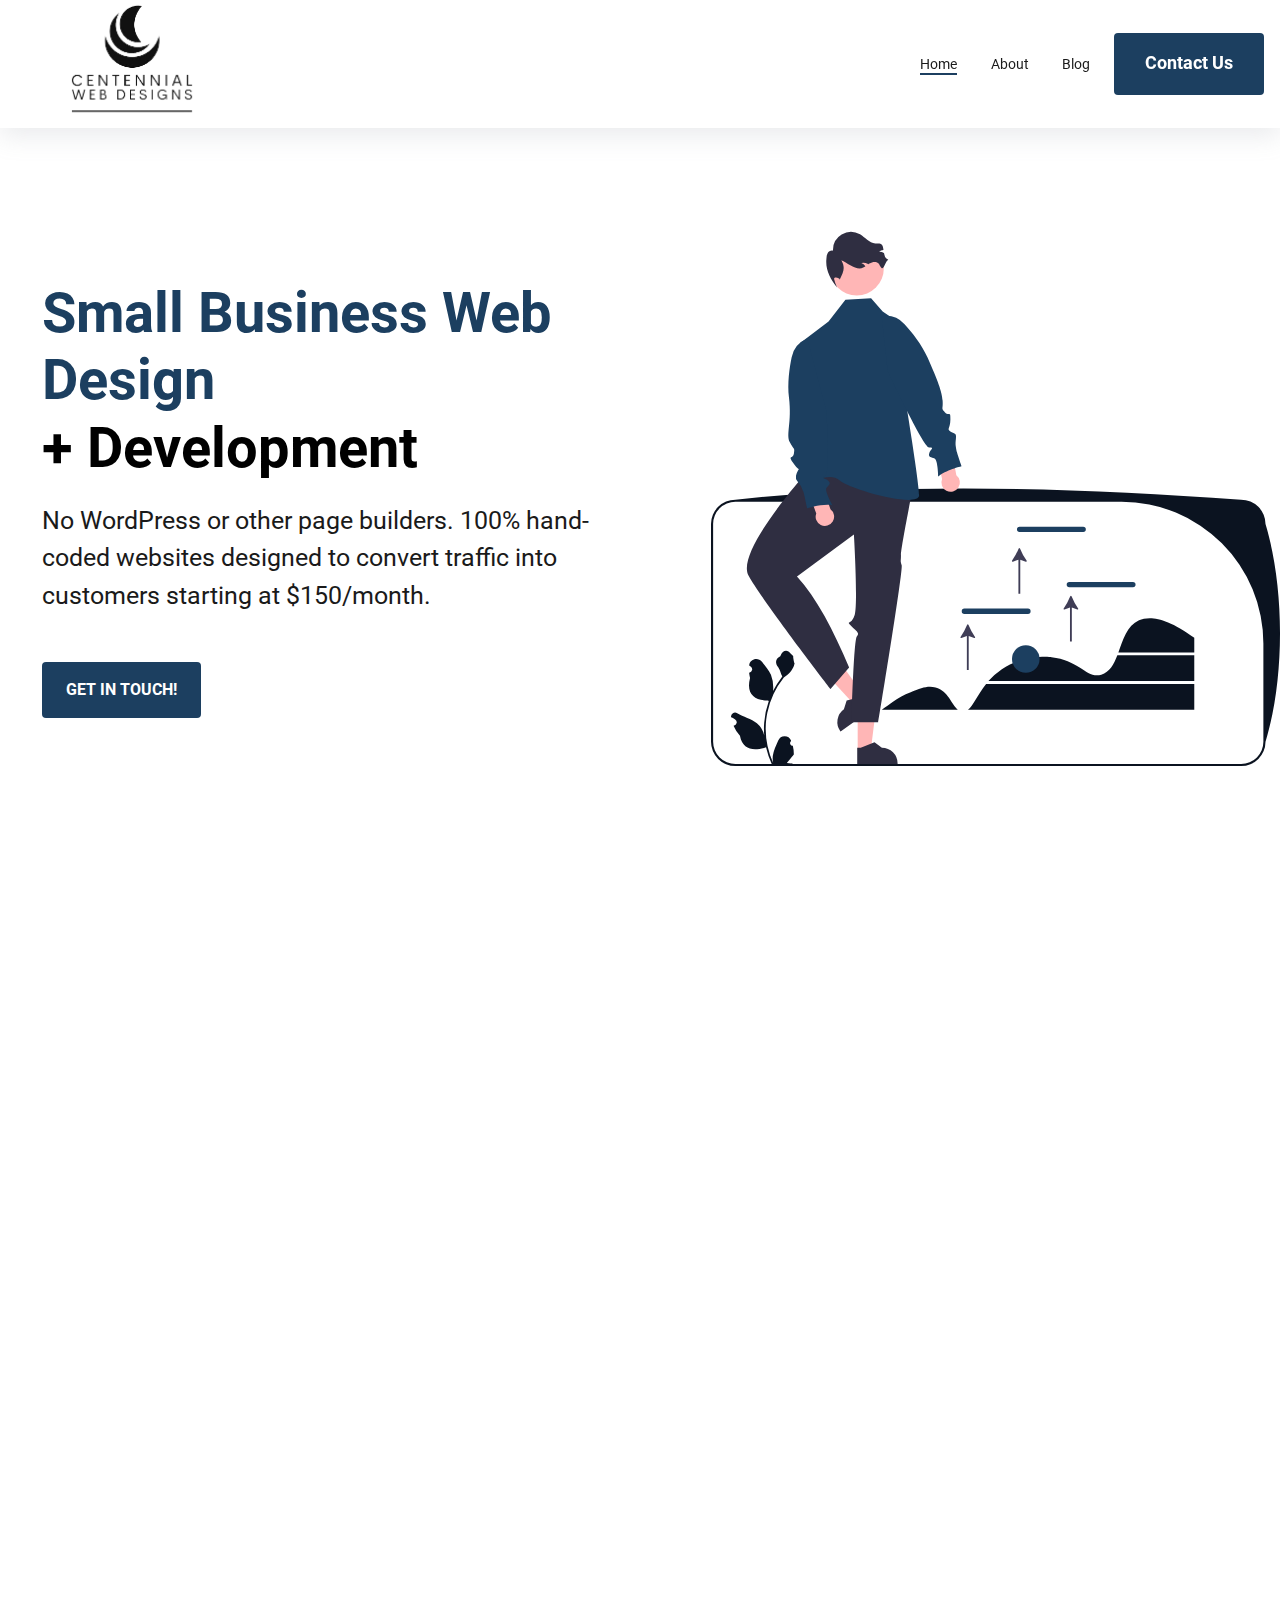
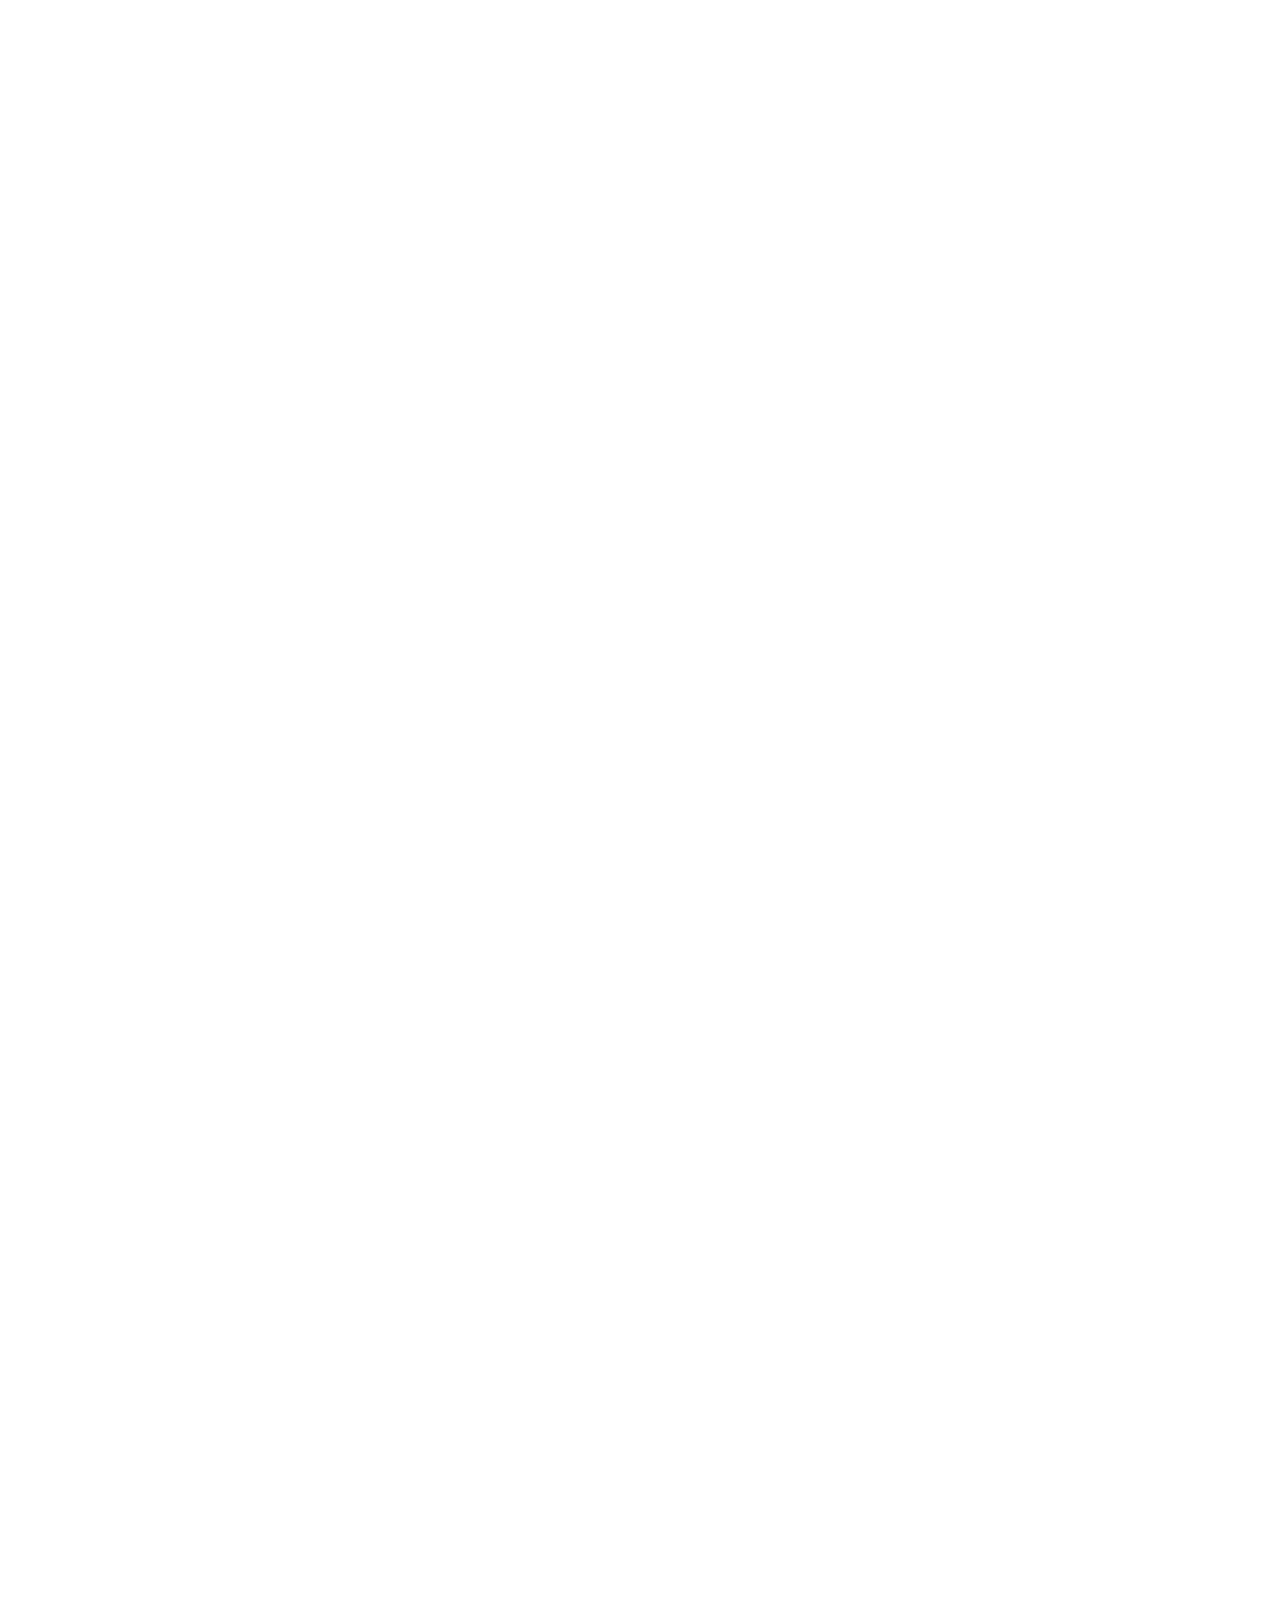
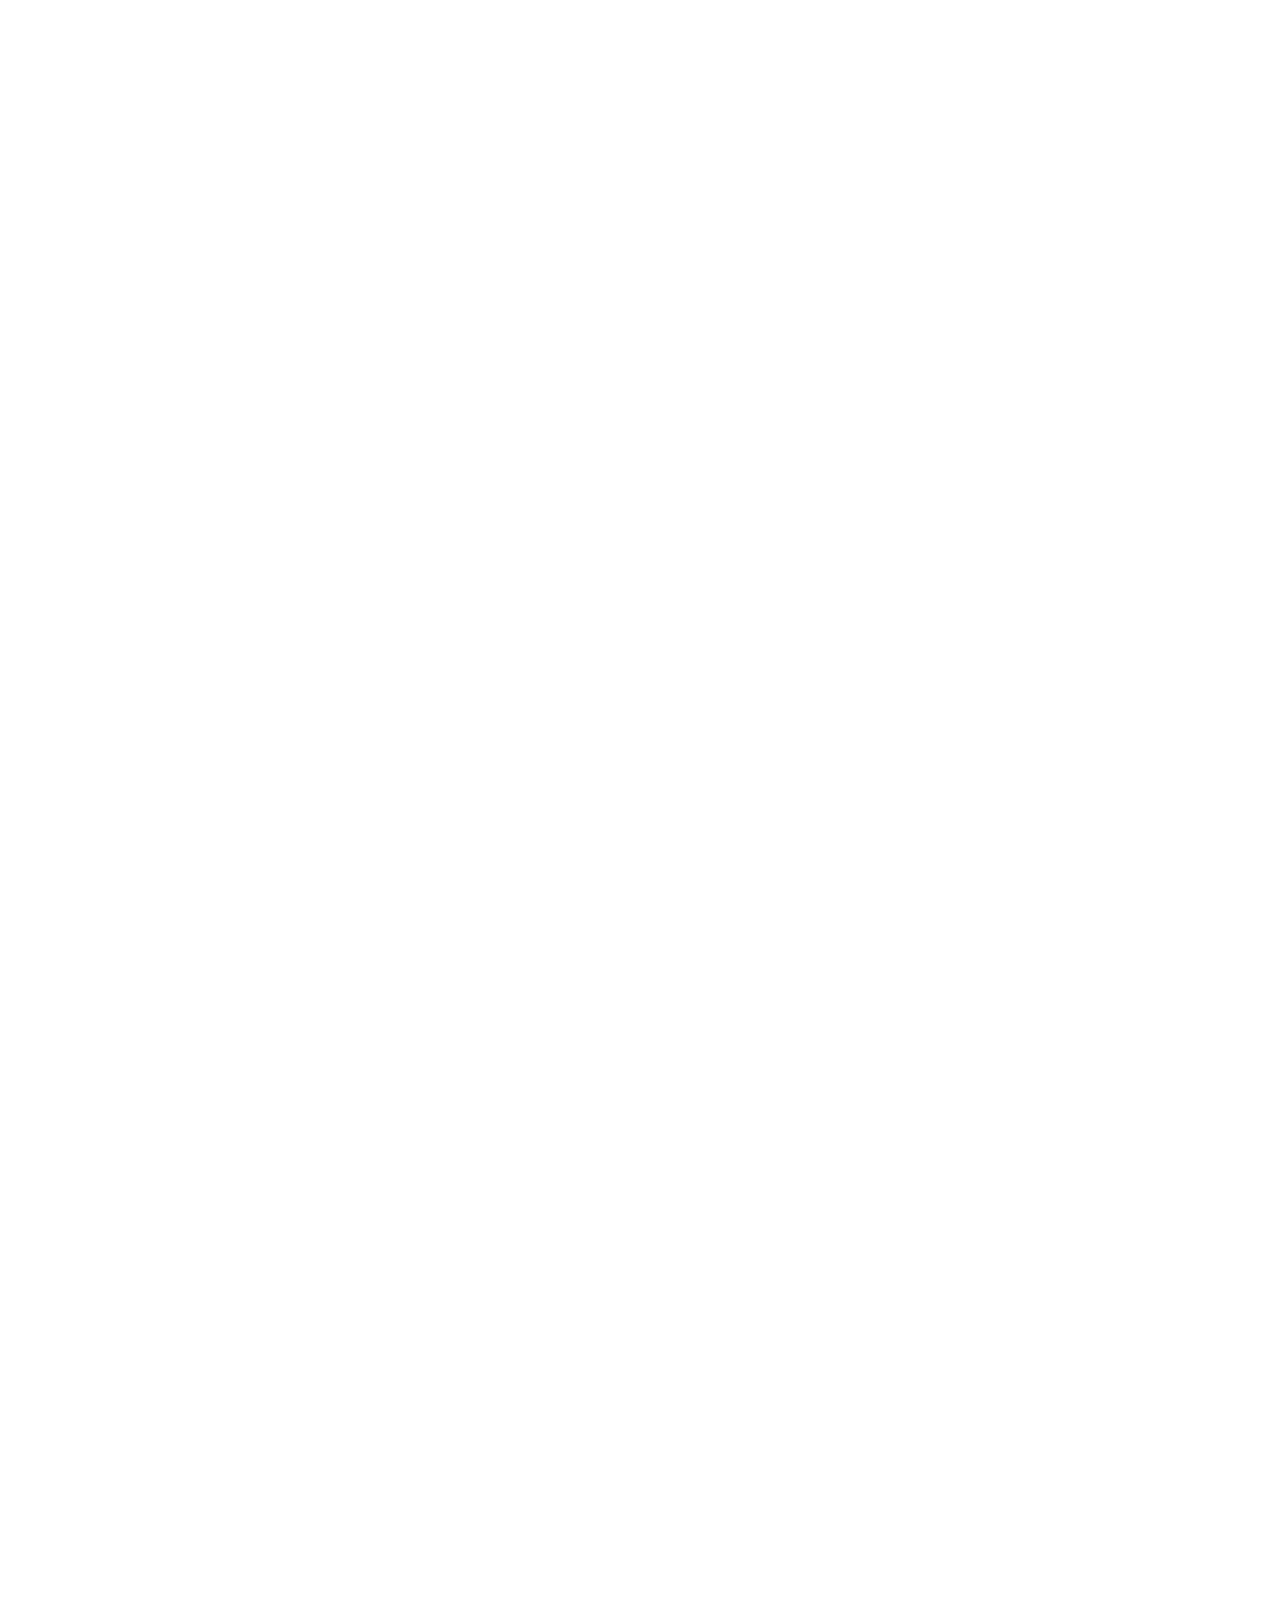
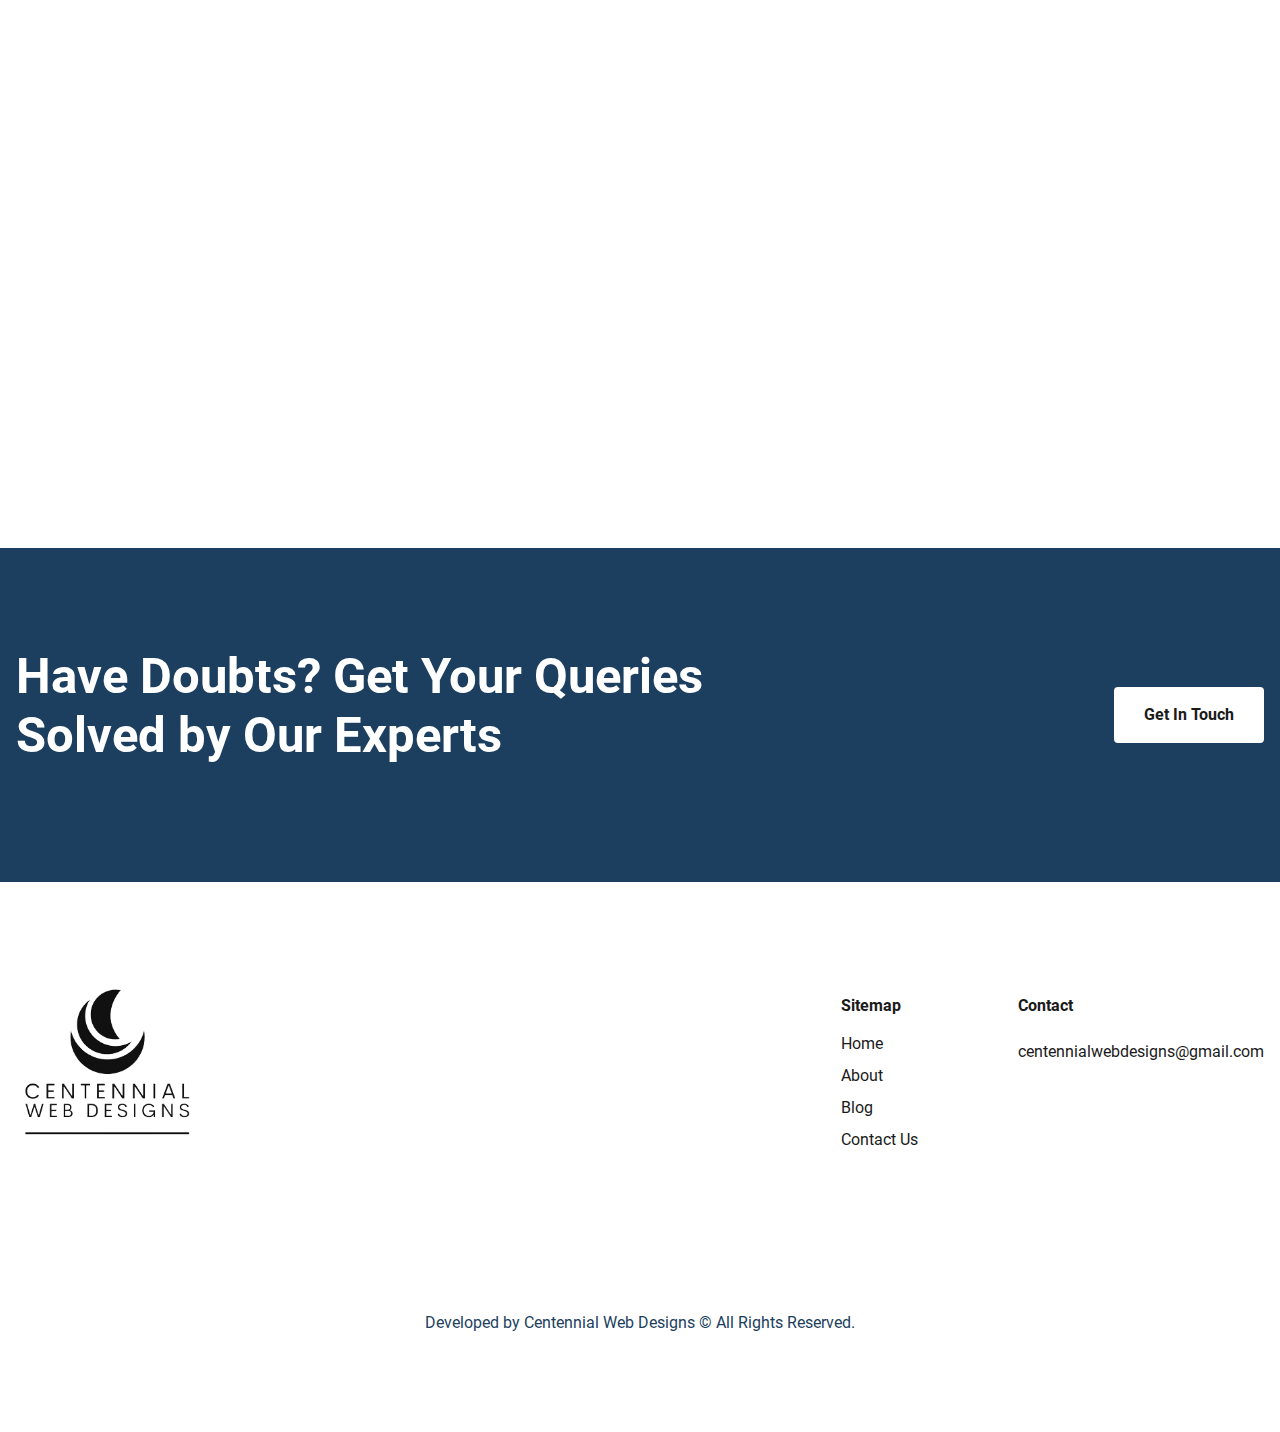
<file: src/index.html>
<!DOCTYPE html>
<html lang="en">
  <head>
    <meta charset="UTF-8" />
    <meta http-equiv="X-UA-Compatible" content="IE=edge" />
    <meta name="viewport" content="width=device-width, initial-scale=1.0" />

    <!--Swap our for actual link-->
    <link rel="canonical" href="index.html" />

    <meta
      name="description"
      content="A Web Design Company In The Philippines That Work Closely With Their Partners To Develop Websites That Reaches Business Goals."
    />
    <meta name="keywords" content="" />

    <!--Social Media Display-->
    <meta
      property="og:title"
      content="Centennial Web Design: A Web Design Company In The Greater Toronto Area | Whitby, ON"
    />
    <meta
      property="og:description"
      content="A Web Design Company In The Philippines That Work Closely With Their Partners To Develop Websites That Reaches Business Goals."
    />
    <meta property="og:type" content="website" />
    <meta property="og:url" content="https://designodyssey.tech/" />
    <meta property="og:image" content="/assets/images/social.png" />
    <meta property="og:image:secure_url" content="/assets/images/social.png" />

    <!--Favicons-->

    <link
      rel="apple-touch-icon"
      sizes="180x180"
      href="assets/favicons/logo.png"
    />
    <link
      rel="icon"
      type="image/png"
      sizes="32x32"
      href="assets/favicons/logo.png"
    />
    <link
      rel="icon"
      type="image/png"
      sizes="16x16"
      href="assets/favicons/logo.png"
    />
    <link rel="manifest" href="assets/favicons/site.webmanifest" />

    <!-- Preload -->
    <link
      rel="preload"
      as="image"
      href="assets/svgs/first_3_-removebg-preview.svg"
    />
    <link
      rel="preload"
      as="font"
      type="font/woff2"
      href="assets/fonts/roboto-v30-latin-regular.woff2"
      crossorigin
    />
    <link
      rel="preload"
      as="font"
      type="font/woff2"
      href="assets/fonts/roboto-v30-latin-700.woff2"
      crossorigin
    />

    <link rel="stylesheet" href="css/root.css" />

    <link rel="preload" as="image" href="assets/svgs/hero.svg" />

    <!-- Loading in page specific CSS sheets from css block -->
    <link rel="stylesheet" href="css/critical.css" />
    <link rel="stylesheet" href="css/footer.css" />
    <link rel="stylesheet" href="css/home.css" />
    <!--Defer loading the whole page css-->
    <link
      rel="stylesheet"
      href="css/home.css"
      media="print"
      onload="this.media='all'; this.onload=null;"
    />
    <!-- Defer cta and footer files -->
    <link
      rel="stylesheet"
      href="css/cta.css"
      media="print"
      onload="this.media='all'; this.onload=null;"
    />
    <link
      rel="stylesheet"
      href="css/footer.css"
      media="print"
      onload="this.media='all'; this.onload=null;"
    />
    <!--Put analytics tag here at the bottom to prevent it from render blocking-->
    <script
      async
      src="https://www.googletagmanager.com/gtag/js?id=G-ECFBG8H2ML"
    ></script>
    <script>
      window.dataLayer = window.dataLayer || [];
      function gtag() {
        dataLayer.push(arguments);
      }
      gtag("js", new Date());

      gtag("config", "G-ECFBG8H2ML");
    </script>

    <!-- For home page, use full title, including location for SEO. Other pages should just include the page name -->
    <title>
      Centennial Web Design: A Web Design Company In The Greater Toronto Area |
      Whitby, ON
    </title>
  </head>
  <body>
    <!--Screen reader skip main nav-->
    <a class="skip" aria-label="skip to main content" href="index.html#main"
      >Click To Skip To Main Content</a
    >

    <!-- ============================================ -->
    <!--                 Navigation                   -->
    <!-- ============================================ -->

    <header id="cs-navigation">
      <div class="cs-container">
        <!--Nav Logo-->
        <a href="index.html" class="cs-logo" aria-label="back to home">
          <img
            src="assets/images/logo.png"
            alt="logo"
            width="210"
            height="29"
            aria-hidden="true"
            decoding="async"
          />
        </a>
        <!--Navigation List-->
        <nav class="cs-nav" role="navigation">
          <!--Mobile Nav Toggle-->
          <button class="cs-toggle" aria-label="mobile menu toggle">
            <div class="cs-box" aria-hidden="true">
              <span class="cs-line cs-line1" aria-hidden="true"></span>
              <span class="cs-line cs-line2" aria-hidden="true"></span>
              <span class="cs-line cs-line3" aria-hidden="true"></span>
            </div>
          </button>
          <!-- We need a wrapper div so we can set a fixed height on the cs-ul in case the nav list gets too long from too many dropdowns being opened and needs to have an overflow scroll. This wrapper acts as the background so it can go the full height of the screen and not cut off any overflowing nav items while the cs-ul stops short of the bottom of the screen, which keeps all nav items in view no matter how mnay there are-->
          <div class="cs-ul-wrapper">
            <ul id="cs-expanded" class="cs-ul" aria-expanded="false">
              <li class="cs-li">
                <!-- prettier-ignore -->
                <a  class="cs-active cs-li-link"  href="index.html">
                Home
              </a>
              </li>
              <li class="cs-li">
                <!-- prettier-ignore -->
                <a  class="cs-li-link"  href="index.html#sbs-521">
                About
              </a>
              </li>
              <li class="cs-li">
                <!-- prettier-ignore -->
                <a  class="cs-li-link"  href="blog/index.html">
                Blog
              </a>
              </li>
              <!-- Hides the navigation link in desktop and tablet -->
              <li class="cs-li hide">
                <a href="/contact/index.html" class="cs-li-link">Contact Us</a>
              </li>
            </ul>
          </div>
        </nav>
        <a href="/contact/index.html" class="cs-button-solid cs-nav-button"
          >Contact Us</a
        >
      </div>
    </header>

    <main id="main">
      <!-- ============================================ -->
      <!--                   Hero                       -->
      <!-- ============================================ -->

      <section id="hero-408">
        <div class="cs-container">
          <div class="cs-content">
            <h2 class="cs-title">
              <span class="cs-color">Small Business Web Design</span> +
              Development
            </h2>
            <p class="cs-text">
              No WordPress or other page builders. 100% hand-coded websites
              designed to convert traffic into customers starting at $150/month.
            </p>
            <a href="/contact/index.html" class="cs-button-solid"
              >GET IN TOUCH!</a
            >
          </div>
          <div class="cs-stat-group">
            <img src="assets/svgs/hero.svg" class="cs-background" />
          </div>
        </div>
      </section>
      <!-- ============================================ -->
      <!--                    Services                  -->
      <!-- ============================================ -->

      <section id="services-1301">
        <div class="cs-container slide-animation fade-bottom">
          <div class="cs-content">
            <div class="cs-flex-group">
              <span class="cs-topper">Our Solutions</span>
              <h2 class="cs-title">Solutions to Drive More Leads and Sales</h2>
            </div>
            <p class="cs-text">
              Looking to elevate your biz? Our proven solutions boost leads and
              accelerate sales, pushing you ahead of the competition. Climb
              higher, faster.
            </p>
          </div>
          <ul class="cs-card-group">
            <li class="cs-item">
              <a role="link" aria-disabled="true" class="cs-link">
                <img
                  class="cs-icon"
                  src="assets/svgs/seo.svg"
                  loading="lazy"
                  decoding="async"
                  alt="icon"
                  width="40"
                  height="40"
                  aria-hidden="true"
                />
                <h3 class="cs-h3">SEO</h3>
                <p class="cs-item-text">
                  Skyrocket your online visibility, organic traffic, and sales
                  with our expert website content optimization services.
                </p>
              </a>
            </li>
            <li class="cs-item">
              <a role="link" aria-disabled="true" class="cs-link">
                <img
                  class="cs-icon"
                  src="assets/svgs/web-design.svg"
                  loading="lazy"
                  decoding="async"
                  alt="icon"
                  width="40"
                  height="40"
                  aria-hidden="true"
                />
                <h3 class="cs-h3">Web Design</h3>
                <p class="cs-item-text">
                  Create a visually stunning website that builds trust with
                  customers and drives engagement.
                </p>
              </a>
            </li>
            <li class="cs-item">
              <a role="link" aria-disabled="true" class="cs-link">
                <img
                  class="cs-icon"
                  src="assets/svgs/Layer.svg"
                  loading="lazy"
                  decoding="async"
                  alt="icon"
                  width="40"
                  height="40"
                  aria-hidden="true"
                />
                <h3 class="cs-h3">System Development</h3>
                <p class="cs-item-text">
                  Solve a business process problem and free up your time to
                  focus on what's really important: growing your business.
                </p>
              </a>
            </li>
            <li class="cs-item">
              <a role="link" aria-disabled="true" class="cs-link">
                <img
                  class="cs-icon"
                  src="assets/svgs/design.svg"
                  loading="lazy"
                  decoding="async"
                  alt="icon"
                  width="40"
                  height="40"
                  aria-hidden="true"
                />
                <h3 class="cs-h3">Logo Design</h3>
                <p class="cs-item-text">
                  Create a memorable, unique, and visually appealing logo that's
                  the perfect face for your brand.
                </p>
              </a>
            </li>
          </ul>
        </div>
      </section>

      <!-- ============================================ -->
      <!--                Who Are We                    -->
      <!-- ============================================ -->

      <section id="sbs-521">
        <div class="cs-container slide-animation fade-bottom">
          <div class="cs-content">
            <span class="cs-topper">Web Design Company</span>
            <h2 class="cs-title">
              Helping Businesses Grow with Digital Solutions
            </h2>
            <p class="cs-text">
              Serving all of Greater Toronto Area, Centennial Web Designs is a
              custom mobile, web, software, database, and cloud-based software
              development company. We specialize and work exclusively with small
              businesses with less than 200 employees. From everything B2b,
              medical, bio-medical, and construction, to real estate, dental,
              logistics, insurance, law, financial, and all points in between,
              Centennial Web Designs has the business acumen, experience, and
              team to take your business to the upper tiers. It’s what we do.
            </p>
            <ul class="cs-ul">
              <li class="cs-li">
                <img
                  class="cs-icon"
                  aria-hidden="true"
                  src="assets/svgs/shield.svg"
                  loading="lazy"
                  decoding="async"
                  alt="icon"
                  width="40"
                  height="40"
                />
                Puts the partners' needs first
              </li>
              <li class="cs-li">
                <img
                  class="cs-icon"
                  aria-hidden="true"
                  src="assets/svgs/pencil.svg"
                  loading="lazy"
                  decoding="async"
                  alt="icon"
                  width="40"
                  height="40"
                />
                Provide solutions that succeed
              </li>
              <li class="cs-li">
                <img
                  class="cs-icon"
                  aria-hidden="true"
                  src="assets/svgs/collaboration.svg"
                  loading="lazy"
                  decoding="async"
                  alt="icon"
                  width="40"
                  height="40"
                />
                Collaborates to reach business objectives
              </li>
            </ul>
          </div>
          <!--Image Group-->
          <div class="cs-image-group">
            <!--
      <ul class="cs-stat-group">
        <li class="cs-stat">
          <span class="cs-number"></span>
          <span class="cs-desc">Businesses helped</span>
        </li>
        <li class="cs-stat">
          <span class="cs-number"></span>
          <span class="cs-desc">Average quarter revenue growth increase</span>
        </li>
      </ul>
			-->
            <img
              src="assets/svgs/who_are_we.svg"
              alt="an illustration of two person who are collaborating to reach their goals"
              class="cs-picture"
              loading="lazy"
            />
          </div>
        </div>
      </section>

      <!-- ============================================ -->
      <!--                 Side By Side                 -->
      <!-- ============================================ -->

      <section id="RPsbs-580">
        <div class="cs-container slide-animation fade-left">
          <img
            src="assets/svgs/web-content.svg"
            alt="an illustration of a woman deciding what to put in her website"
            class="cs-picture"
            loading="lazy"
          />
          <div class="cs-content">
            <span class="cs-topper">Web Design</span>
            <h2 class="cs-title">Web Design & Development Done Differently</h2>
            <p class="cs-text">
              What makes us unique in the development world is that we don't use
              WordPress, frameworks, or page builders. We meticulously write the
              code line by line. This gives us much more control over the
              design, and the website performs lightning fast because there's no
              bloated or messy code that slows it down.
            </p>
            <p class="cs-text">
              Websites built by hand will out-perform most WordPress sites and
              drag and drop page builders which could cost thousands of dollars.
              When it comes to the web, the faster and more organized websites
              win.
            </p>
            <a href="/contact/index.html" class="cs-button-solid">Contact Us</a>
          </div>
        </div>
      </section>

      <!-- ============================================ -->
      <!--             Side By Side Reverse             -->
      <!-- ============================================ -->

      <section id="RPsbsr-580">
        <div class="cs-container slide-animation fade-right">
          <img
            src="assets/svgs/seo-content.svg"
            alt="an illustration of a man deciding what content will boost their customer reach"
            class="cs-picture"
            loading="lazy"
          />
          <div class="cs-content">
            <span class="cs-topper">Search Engine Optimization</span>
            <h2 class="cs-title">
              Attract More Customers with Optimized Content
            </h2>
            <p class="cs-text">
              As a leader of web development for small businesses in the GTA
              area, we understand that everything is in a constant state of
              flux, especially given the global pandemic of 2020 and 2021, the
              rapid rise in technology capability, and rapid shifts in consumer
              buying habits. Small businesses must continually adapt and improve
              in order to compete… and the single best leveraging tool to
              accomplish this goal is using technology in your business. Through
              our offerings, we help small businesses meet their business
              objectives by showcasing your services or product offerings, and
              the benefits your customers and visitors receive.
            </p>
            <p class="cs-text">
              At The Centennial Web Designs, each of our web development
              projects focuses on fulfilling three core goals. First, we merge
              function and design so they work together seamlessly. Next, we
              develop customer stories to ensure they have the same visual
              experience across multiple platforms. Lastly, everything we do is
              done through the lens of SEO. How is Google indexing your site?
              How is your site’s loading speed, craw lability, and meta tags,
              all of which determine your site’s overall score?
            </p>
            <a href="/contact/index.html" class="cs-button-solid">Contact Us</a>
          </div>
        </div>
      </section>
      <!-- ============================================ -->
      <!--                    Services                  -->
      <!-- ============================================ -->

      <section id="portfolio">
        <div class="cs-container slide-animation fade-bottom">
          <div class="cs-content">
            <div class="cs-flex-group">
              <span class="cs-topper">Our Portfolio</span>
              <h2 class="cs-title">Our Lovely Portfolio</h2>
            </div>
          </div>
          <ul class="cs-card-group">
            <li class="cs-item">
              <a role="link" aria-disabled="true" class="cs-link">
                <span class="cs-number">01</span>
                <h3 class="cs-h3">Lorem ipsum dolor sit amet</h3>
                <p class="cs-item-text">
                  Ut enim ad minim veniam, quis nostrud exercitation
                </p>
              </a>
              <picture class="cs-picture">
                <source
                  type="image/webp"
                  srcset="
                    /images/flavsmags-mockup-200w.webp 200w,
                    /images/flavsmags-mockup-400w.webp 400w,
                    /images/flavsmags-mockup-850w.webp 850w
                  "
                  sizes="(max-width: 600px) 400px, 850px"
                />
                <source
                  type="image/jpeg"
                  srcset="
                    /images/flavsmags-mockup-200w.jpeg 200w,
                    /images/flavsmags-mockup-400w.jpeg 400w,
                    /images/flavsmags-mockup-850w.jpeg 850w
                  "
                  sizes="(max-width: 600px) 400px, 850px"
                />
                <img
                  src="images/flavsmags-mockup-200w.jpeg"
                  width="850"
                  height="850"
                  alt="flavsmags sports
        tailoring mockup"
                  loading="lazy"
                  decoding="async"
                />
              </picture>
            </li>
            <li class="cs-item">
              <a role="link" aria-disabled="true" class="cs-link">
                <span class="cs-number">02</span>
                <h3 class="cs-h3">Maecenas volutpat blandit aliquam etiam</h3>
                <p class="cs-item-text">proin gravida hendrerit lectus a</p>
              </a>
              <picture class="cs-picture">
                <source
                  type="image/webp"
                  srcset="
                    /images/shinu-mockup-200w.webp 200w,
                    /images/shinu-mockup-400w.webp 400w,
                    /images/shinu-mockup-850w.webp 850w
                  "
                  sizes="(max-width: 600px) 400px, 850px"
                />
                <source
                  type="image/jpeg"
                  srcset="
                    /images/shinu-mockup-200w.jpeg 200w,
                    /images/shinu-mockup-400w.jpeg 400w,
                    /images/shinu-mockup-850w.jpeg 850w
                  "
                  sizes="(max-width: 600px) 400px, 850px"
                />
                <img
                  src="images/shinu-mockup-200w.jpeg"
                  width="850"
                  height="850"
                  alt="shinu mockup"
                  loading="lazy"
                  decoding="async"
                />
              </picture>
            </li>
            <li class="cs-item">
              <a role="link" aria-disabled="true" class="cs-link">
                <span class="cs-number">03</span>
                <h3 class="cs-h3">Faucibus in ornare quam viverra</h3>
                <p class="cs-item-text">Sit amet consectetur adipiscing elit</p>
              </a>
              <picture class="cs-picture">
                <source
                  type="image/webp"
                  srcset="
                    /images/mynmu-mockup-200w.webp 200w,
                    /images/mynmu-mockup-400w.webp 400w,
                    /images/mynmu-mockup-850w.webp 850w
                  "
                  sizes="(max-width: 600px) 400px, 850px"
                />
                <source
                  type="image/jpeg"
                  srcset="
                    /images/mynmu-mockup-200w.jpeg 200w,
                    /images/mynmu-mockup-400w.jpeg 400w,
                    /images/mynmu-mockup-850w.jpeg 850w
                  "
                  sizes="(max-width: 600px) 400px, 850px"
                />
                <img
                  src="images/mynmu-mockup-200w.jpeg"
                  width="850"
                  height="850"
                  alt="mynmu veterinary clinic
        mockup"
                  loading="lazy"
                  decoding="async"
                />
              </picture>
            </li>
          </ul>
        </div>
      </section>
      <!-- ============================================ -->
      <!--                   Pricing                    -->
      <!-- ============================================ -->

      <section id="pricing-1087">
        <div class="cs-container slide-animation fade-bottom">
          <div class="cs-content">
            <span class="cs-topper">Pricing</span>
            <h2 class="cs-title">Simple & Transparent Pricing</h2>
            <p class="cs-text">
              Unlock your digital growth potential with our comprehensive suite
              of services, simple, and transparent pricing.
            </p>
          </div>
          <ul class="cs-card-group">
            <li class="cs-item">
              <span class="cs-package">On-page SEO</span>
              <span class="cs-price"
                ><span class="cs-small"></span>For Free<span
                  class="cs-small"
                ></span
              ></span>
              <p class="cs-item-p">Optimize your pages</p>
              <a
                href="/contact/index.html"
                class="cs-button-solid cs-price-button"
                >Book Appointment</a
              >
              <ul class="cs-ul">
                <li class="cs-li">
                  Keyword Research
                  <img
                    class="cs-icon"
                    aria-hidden="true"
                    loading="lazy"
                    decoding="async"
                    src="assets/svgs/mech-check.svg"
                    alt="checkmark"
                    width="18"
                    height="18"
                  />
                </li>
                <li class="cs-li">
                  Content Optimization
                  <img
                    class="cs-icon"
                    aria-hidden="true"
                    loading="lazy"
                    decoding="async"
                    src="assets/svgs/mech-check.svg"
                    alt="checkmark"
                    width="18"
                    height="18"
                  />
                </li>
                <li class="cs-li">
                  Title and Meta Description Optimization
                  <img
                    class="cs-icon"
                    aria-hidden="true"
                    loading="lazy"
                    decoding="async"
                    src="assets/svgs/mech-check.svg"
                    alt="checkmark"
                    width="18"
                    height="18"
                  />
                </li>
                <li class="cs-li">
                  Image Optimization
                  <img
                    class="cs-icon"
                    aria-hidden="true"
                    loading="lazy"
                    decoding="async"
                    src="assets/svgs/mech-check.svg"
                    alt="checkmark"
                    width="18"
                    height="18"
                  />
                </li>
              </ul>
            </li>
            <li class="cs-item cs-popular">
              <span class="cs-package">Web Design</span>
              <span class="cs-price"
                >$150<span class="cs-small">/month</span></span
              >
              <p class="cs-item-p">Up to 5 pages</p>
              <a
                href="/contact/index.html"
                class="cs-button-solid cs-price-button"
                >Book Appointment</a
              >
              <ul class="cs-ul">
                <li class="cs-li">
                  24/7 Customer Support
                  <img
                    class="cs-icon"
                    aria-hidden="true"
                    loading="lazy"
                    decoding="async"
                    src="assets/svgs/mech-check.svg"
                    alt="checkmark"
                    width="18"
                    height="18"
                  />
                </li>
                <li class="cs-li">
                  Maintenance
                  <img
                    class="cs-icon"
                    aria-hidden="true"
                    loading="lazy"
                    decoding="async"
                    src="assets/svgs/mech-check.svg"
                    alt="checkmark"
                    width="18"
                    height="18"
                  />
                </li>
                <li class="cs-li">
                  Hosting
                  <img
                    class="cs-icon"
                    aria-hidden="true"
                    loading="lazy"
                    decoding="async"
                    src="assets/svgs/mech-check.svg"
                    alt="checkmark"
                    width="18"
                    height="18"
                  />
                </li>
                <li class="cs-li">
                  Updates
                  <img
                    class="cs-icon"
                    aria-hidden="true"
                    loading="lazy"
                    decoding="async"
                    src="assets/svgs/mech-check.svg"
                    alt="checkmark"
                    width="18"
                    height="18"
                  />
                </li>
              </ul>
            </li>
            <li class="cs-item">
              <span class="cs-package">Web Design + Blogging</span>
              <span class="cs-price"
                ><span class="cs-small">Starting at</span>$250<span
                  class="cs-small"
                  >/month</span
                ></span
              >
              <p class="cs-item-p">Blog Integration</p>
              <a
                href="/contact/index.html"
                class="cs-button-solid cs-price-button"
                >Book Appointment</a
              >
              <ul class="cs-ul">
                <li class="cs-li">
                  1000+ Word Post
                  <img
                    class="cs-icon"
                    aria-hidden="true"
                    loading="lazy"
                    decoding="async"
                    src="assets/svgs/mech-check.svg"
                    alt="checkmark"
                    width="18"
                    height="18"
                  />
                </li>
                <li class="cs-li">
                  Written By an SEO Specialist
                  <img
                    class="cs-icon"
                    aria-hidden="true"
                    loading="lazy"
                    decoding="async"
                    src="assets/svgs/mech-check.svg"
                    alt="checkmark"
                    width="18"
                    height="18"
                  />
                </li>
                <li class="cs-li">
                  1 Post Per Month
                  <img
                    class="cs-icon"
                    aria-hidden="true"
                    loading="lazy"
                    decoding="async"
                    src="assets/svgs/mech-check.svg"
                    alt="checkmark"
                    width="18"
                    height="18"
                  />
                </li>
                <li class="cs-li">
                  $150 Per Extra Post
                  <img
                    class="cs-icon"
                    aria-hidden="true"
                    loading="lazy"
                    decoding="async"
                    src="assets/svgs/mech-check.svg"
                    alt="checkmark"
                    width="18"
                    height="18"
                  />
                </li>
              </ul>
            </li>
          </ul>
        </div>
      </section>
      <!-- ============================================ -->
      <!--                      CTA                     -->
      <!-- ============================================ -->
      <section id="cta-697">
        <div class="cs-container">
          <div class="cs-content">
            <h2 class="cs-title">
              Have Doubts? Get Your Queries Solved by Our Experts
            </h2>
            <a href="/contact/index.html" class="cs-button-solid"
              >Get In Touch</a
            >
          </div>
        </div>
        <!--SVG Waves Background-->
        <img
          class="cs-background"
          src="assets/svgs/cta-waves.svg"
          alt="wave graphic"
          width="1920"
          height="318"
          loading="lazy"
          decoding="async"
          aria-hidden="true"
        />
      </section>
    </main>
    <!-- ============================================ -->
    <!--                   Footer                     -->
    <!-- ============================================ -->

    <footer id="cs-footer-269">
      <div class="cs-container">
        <!-- Logo Group -->
        <div class="cs-logo-group">
          <a aria-label="go back to home" class="cs-logo" href="index.html">
            <img
              class="cs-logo-img light"
              aria-hidden="true"
              loading="lazy"
              decoding="async"
              src="assets/images/logo.png"
              alt="logo"
              width="240"
              height="32"
            />
          </a>
        </div>
        <!-- Links -->
        <ul class="cs-nav">
          <li class="cs-nav-li">
            <span class="cs-header">Sitemap</span>
          </li>
          <li class="cs-nav-li">
            <a class="cs-nav-link" href="index.html">Home</a>
          </li>

          <li class="cs-nav-li">
            <a class="cs-nav-link" href="index.html#sbs-521">About</a>
          </li>

          <li class="cs-nav-li">
            <a class="cs-nav-link" href="blog/index.html">Blog</a>
          </li>

          <li class="cs-nav-li">
            <a class="cs-nav-link" href="/contact/index.html">Contact Us</a>
          </li>
        </ul>

        <!-- Contact Info -->
        <ul class="cs-contact">
          <li class="cs-nav-li">
            <span class="cs-header">Contact</span>
          </li>
          <!--
      <li class="cs-contact-li">
        <a class="cs-contact-link" href="tel: "
          ></a
        >
      </li>
			-->
          <li class="cs-contact-li">
            <a
              class="cs-contact-link"
              href="mailto:centennialwebdesigns@gmail.com"
              >centennialwebdesigns@gmail.com</a
            >
          </li>
          <!-- Social Media -->
          <li class="cs-contact-li cs-social-group">
            <div class="cs-social">
              <!--
          <a
            class="cs-social-link"
            aria-label="visit google profile"
            href=""
          >
            <img
              class="cs-social-img"
              aria-hidden="true"
              loading="lazy"
              decoding="async"
              src="https://csimg.nyc3.digitaloceanspaces.com/Social/google.svg"
              alt="google"
              width="11"
              height="11"
            />
          </a>
					-->
              <!--
          <a
            class="cs-social-link"
            aria-label="visit facebook profile"
            href=""
          >
            <img
              class="cs-social-img"
              aria-hidden="true"
              loading="lazy"
              decoding="async"
              src="https://csimg.nyc3.digitaloceanspaces.com/Social/Facebook.svg"
              alt="facebook"
              width="6"
              height="11"
            />
          </a>
					-->
              <a
                class="cs-social-link"
                aria-label="visit linkedin profile"
                href="https://www.linkedin.com/in/tobyavila/"
              >
                <img
                  class="cs-social-img"
                  aria-hidden="true"
                  loading="lazy"
                  decoding="async"
                  src="assets/svgs/linkedin-icon.svg"
                  alt="linkedin"
                  width="24"
                  height="24"
                />
              </a>
            </div>
          </li>
        </ul>
      </div>
      <div class="credit">
        <a> Developed by Centennial Web Designs © All Rights Reserved. </a>
      </div>
    </footer>

    <script defer src="assets/js/nav.js"></script>
    <script defer src="assets/js/slide-animation.js"></script>
    <!--
        This script adds a class to the body after scrolling 100px
        and we used these body.scroll styles to create some on scroll 
        animations with the navbar
    -->
    <script defer>
      document.addEventListener("scroll", (e) => {
        const scroll = document.documentElement.scrollTop;
        if (scroll >= 100) {
          document.querySelector("body").classList.add("scroll");
        } else {
          document.querySelector("body").classList.remove("scroll");
        }
      });
    </script>
  </body>
</html>
</file>
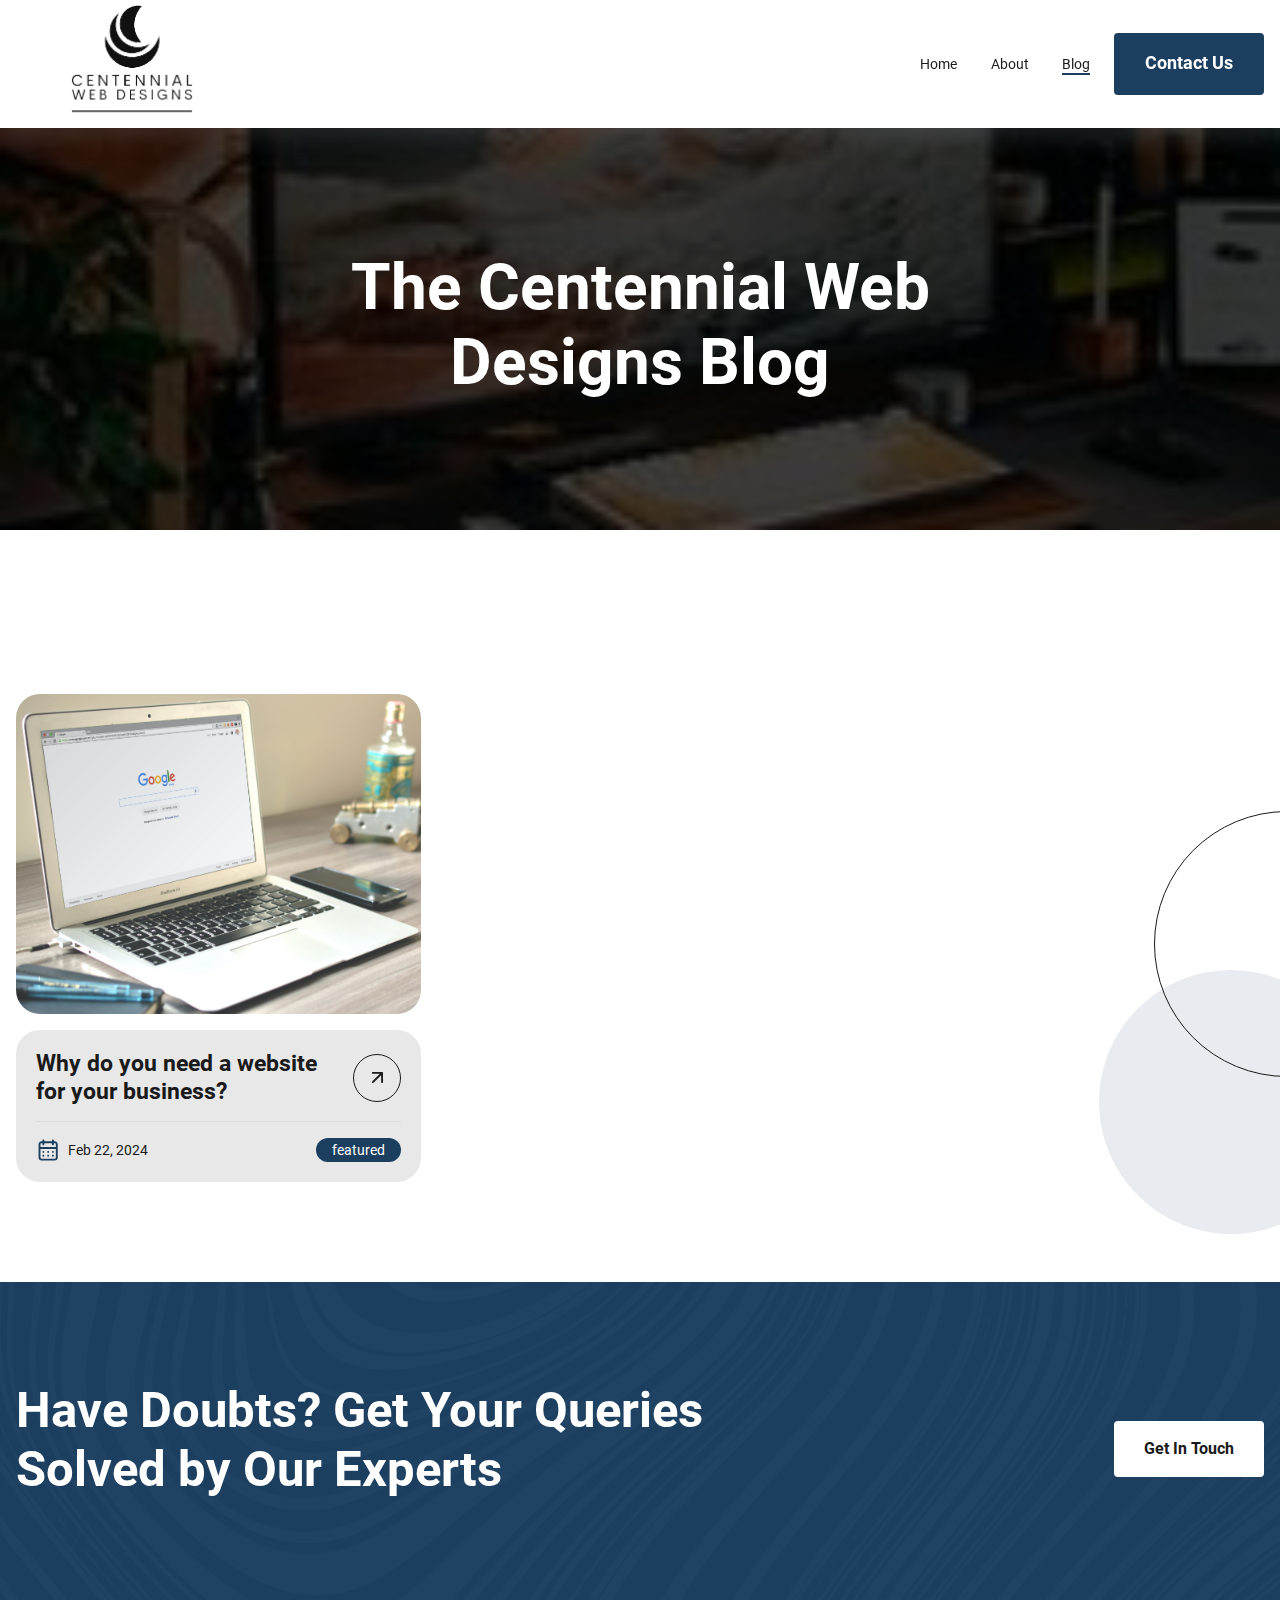
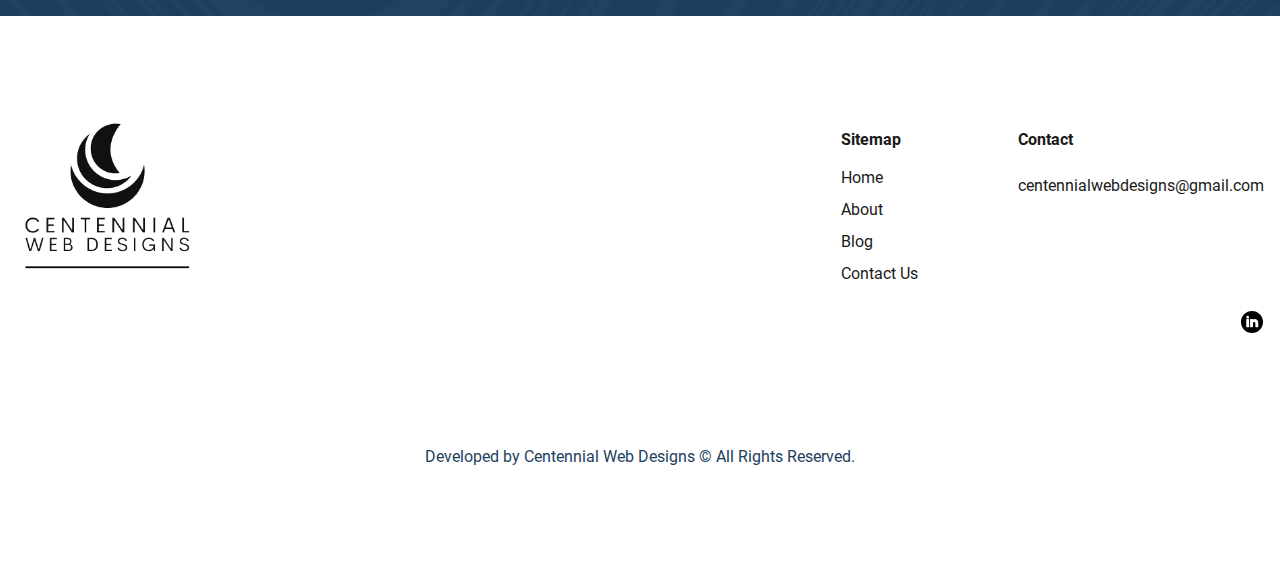
<file: src/blog/index.html>
<!DOCTYPE html>
<html lang="en">
  <head>
    <meta charset="UTF-8" />
    <meta http-equiv="X-UA-Compatible" content="IE=edge" />
    <meta name="viewport" content="width=device-width, initial-scale=1.0" />

    <!--Swap our for actual link-->
    <link rel="canonical" href="index.html" />

    <meta
      name="description"
      content="Read lovely content about web design, business, and more from The Design Odyssey"
    />
    <meta name="keywords" content="" />

    <!--Social Media Display-->
    <meta
      property="og:title"
      content="Latest Articles &amp; Updates | The Design Odyssey"
    />
    <meta
      property="og:description"
      content="Read lovely content about web design, business, and more from The Design Odyssey"
    />
    <meta property="og:type" content="website" />
    <meta property="og:url" content="https://designodyssey.tech/blog/" />
    <meta property="og:image" content="/assets/images/social.png" />
    <meta property="og:image:secure_url" content="/assets/images/social.png" />

    <!--Favicons-->

    <link
      rel="apple-touch-icon"
      sizes="180x180"
      href="../assets/favicons/apple-touch-icon.png"
    />
    <link
      rel="icon"
      type="image/png"
      sizes="32x32"
      href="../assets/favicons/favicon-32x32.png@v1"
    />
    <link
      rel="icon"
      type="image/png"
      sizes="16x16"
      href="../assets/favicons/favicon-16x16.png"
    />
    <link rel="manifest" href="../assets/favicons/site.webmanifest" />

    <!-- Preload -->
    <link
      rel="preload"
      as="image"
      href="../assets/svgs/first_3_-removebg-preview.svg"
    />
    <link
      rel="preload"
      as="font"
      type="font/woff2"
      href="../assets/fonts/roboto-v30-latin-regular.woff2"
      crossorigin
    />
    <link
      rel="preload"
      as="font"
      type="font/woff2"
      href="../assets/fonts/roboto-v30-latin-700.woff2"
      crossorigin
    />

    <link rel="stylesheet" href="../css/root.css" />

    <link rel="preload" as="image" href="index.html" />

    <!-- Loading in page specific CSS sheets from css block -->
    <link rel="stylesheet" href="../css/critical.css" />
    <link rel="stylesheet" href="../css/footer.css" />
    <link rel="stylesheet" href="../css/blog.css" />
    <!--Defer loading the whole page css-->
    <link
      rel="stylesheet"
      href="../css/blog.css"
      media="print"
      onload="this.media='all'; this.onload=null;"
    />
    <!-- Defer cta and footer files -->
    <link
      rel="stylesheet"
      href="../css/cta.css"
      media="print"
      onload="this.media='all'; this.onload=null;"
    />
    <link
      rel="stylesheet"
      href="../css/footer.css"
      media="print"
      onload="this.media='all'; this.onload=null;"
    />
    <!--Put analytics tag here at the bottom to prevent it from render blocking-->
    <script
      async
      src="https://www.googletagmanager.com/gtag/js?id=G-ECFBG8H2ML"
    ></script>
    <script>
      window.dataLayer = window.dataLayer || [];
      function gtag() {
        dataLayer.push(arguments);
      }
      gtag("js", new Date());

      gtag("config", "G-ECFBG8H2ML");
    </script>

    <!-- For home page, use full title, including location for SEO. Other pages should just include the page name -->
    <title>Latest Articles &amp; Updates | The Design Odyssey</title>
  </head>
  <body>
    <!--Screen reader skip main nav-->
    <a class="skip" aria-label="skip to main content" href="index.html#main"
      >Click To Skip To Main Content</a
    >

    <!-- ============================================ -->
    <!--                 Navigation                   -->
    <!-- ============================================ -->

    <header id="cs-navigation">
      <div class="cs-container">
        <!--Nav Logo-->
        <a href="../index.html" class="cs-logo" aria-label="back to home">
          <img
            src="../assets/images/logo.png"
            alt="logo"
            width="210"
            height="29"
            aria-hidden="true"
            decoding="async"
          />
        </a>
        <!--Navigation List-->
        <nav class="cs-nav" role="navigation">
          <!--Mobile Nav Toggle-->
          <button class="cs-toggle" aria-label="mobile menu toggle">
            <div class="cs-box" aria-hidden="true">
              <span class="cs-line cs-line1" aria-hidden="true"></span>
              <span class="cs-line cs-line2" aria-hidden="true"></span>
              <span class="cs-line cs-line3" aria-hidden="true"></span>
            </div>
          </button>
          <!-- We need a wrapper div so we can set a fixed height on the cs-ul in case the nav list gets too long from too many dropdowns being opened and needs to have an overflow scroll. This wrapper acts as the background so it can go the full height of the screen and not cut off any overflowing nav items while the cs-ul stops short of the bottom of the screen, which keeps all nav items in view no matter how mnay there are-->
          <div class="cs-ul-wrapper">
            <ul id="cs-expanded" class="cs-ul" aria-expanded="false">
              <li class="cs-li">
                <!-- prettier-ignore -->
                <a  class="cs-li-link"  href="../index.html">
                Home
              </a>
              </li>
              <li class="cs-li">
                <!-- prettier-ignore -->
                <a  class="cs-li-link"  href="../index.html#sbs-521">
                About
              </a>
              </li>
              <li class="cs-li">
                <!-- prettier-ignore -->
                <a  class="cs-active cs-li-link"  href="index.html">
                Blog
              </a>
              </li>
              <!-- Hides the navigation link in desktop and tablet -->
              <li class="cs-li hide">
                <a href="/contact/index.html" class="cs-li-link">Contact Us</a>
              </li>
            </ul>
          </div>
        </nav>
        <a href="/contact/index.html" class="cs-button-solid cs-nav-button"
          >Contact Us</a
        >
      </div>
    </header>

    <main id="main">
      <!-- ============================================ -->
      <!--                   Interior                   -->
      <!-- ============================================ -->

      <section id="int-hero">
        <h1 id="home-h">The Centennial Web Designs Blog</h1>
        <picture class="">
          <source
            type="image/webp"
            srcset="
              ../assets/images/interior-banner-200w.jpeg  200w,
              ../assets/images/interior-banner-200w.jpeg  400w,
              ../assets/images/interior-banner-200w.jpeg  850w,
              ../assets/images/interior-banner-200w.jpeg 1920w,
              ../assets/images/interior-banner-200w.jpeg 2500w
            "
            sizes="(max-width: 600px) 400px, 850px"
          />
          <source
            type="image/jpeg"
            srcset="
              /images/interior-banner-200w.jpeg   200w,
              /images/interior-banner-400w.jpeg   400w,
              /images/interior-banner-850w.jpeg   850w,
              /images/interior-banner-1920w.jpeg 1920w,
              /images/interior-banner-2500w.jpeg 2500w
            "
            sizes="(max-width: 600px) 400px, 850px"
          />
          <img
            src="../assets/images/interior-banner-200w.jpeg"
            width="2500"
            height="1888"
            alt="a picture of a desktop
  computer"
            loading="lazy"
            decoding="async"
          />
        </picture>
      </section>
      <!-- ============================================ -->
      <!--                 Blog Posts                   -->
      <!-- ============================================ -->

      <section id="blog-1347">
        <div class="cs-container">
          <div class="cs-content">
            <!--
      <span class="cs-topper">Our Blog</span>
      <h2 class="cs-title">The Design Odyssey Blog</h2>
			-->
          </div>
          <ul class="cs-card-group">
            <li class="cs-item">
              <a
                class="cs-link"
                href="why-do-you-need-a-website-for-your-business/index.html"
              >
                <picture class="cs-picture">
                  <source
                    media="(max-width: 600px)"
                    srcset="../assets/images/macbook.jpg"
                  />
                  <source
                    media="(min-width: 601px)"
                    srcset="../assets/images/macbook.jpg"
                  />
                  <img
                    decoding="async"
                    src="../assets/images/macbook.jpg"
                    alt="MacBook Air with Google search opened in the browser"
                    width="413"
                    height="374"
                    aria-hidden="true"
                  />
                </picture>
                <div class="cs-item-text">
                  <h3 class="cs-h3">
                    Why do you need a website for your business?
                    <picture class="cs-icon-wrapper">
                      <img
                        class="cs-icon"
                        decoding="async"
                        src="../assets/svgs/blog-arrow-upper-right.svg"
                        alt="arrow"
                        width="413"
                        height="374"
                        aria-hidden="true"
                      />
                    </picture>
                  </h3>
                  <div class="cs-info">
                    <span class="cs-date">
                      <img
                        class="cs-date-icon"
                        decoding="async"
                        src="../assets/svgs/blog-calendar.svg"
                        alt="calendar"
                        width="413"
                        height="374"
                        aria-hidden="true"
                      />
                      Feb 22, 2024
                    </span>
                    <span class="cs-category"> featured </span>
                  </div>
                </div>
              </a>
            </li>
          </ul>
        </div>
        <div class="cs-bubbles" aria-hidden="true"></div>
      </section>
      <!-- ============================================ -->
      <!--                      CTA                     -->
      <!-- ============================================ -->
      <section id="cta-697">
        <div class="cs-container">
          <div class="cs-content">
            <h2 class="cs-title">
              Have Doubts? Get Your Queries Solved by Our Experts
            </h2>
            <a href="/contact/index.html" class="cs-button-solid"
              >Get In Touch</a
            >
          </div>
        </div>
        <!--SVG Waves Background-->
        <img
          class="cs-background"
          src="../assets/svgs/cta-waves.svg"
          alt="wave graphic"
          width="1920"
          height="318"
          loading="lazy"
          decoding="async"
          aria-hidden="true"
        />
      </section>
    </main>
    <!-- ============================================ -->
    <!--                   Footer                     -->
    <!-- ============================================ -->

    <footer id="cs-footer-269">
      <div class="cs-container">
        <!-- Logo Group -->
        <div class="cs-logo-group">
          <a aria-label="go back to home" class="cs-logo" href="../index.html">
            <img
              class="cs-logo-img light"
              aria-hidden="true"
              loading="lazy"
              decoding="async"
              src="../assets/images/logo.png"
              alt="logo"
              width="240"
              height="32"
            />
          </a>
        </div>
        <!-- Links -->
        <ul class="cs-nav">
          <li class="cs-nav-li">
            <span class="cs-header">Sitemap</span>
          </li>
          <li class="cs-nav-li">
            <a class="cs-nav-link" href="../index.html">Home</a>
          </li>

          <li class="cs-nav-li">
            <a class="cs-nav-link" href="../index.html#sbs-521">About</a>
          </li>

          <li class="cs-nav-li">
            <a class="cs-nav-link" href="index.html">Blog</a>
          </li>

          <li class="cs-nav-li">
            <a class="cs-nav-link" href="/contact/index.html">Contact Us</a>
          </li>
        </ul>

        <!-- Contact Info -->
        <ul class="cs-contact">
          <li class="cs-nav-li">
            <span class="cs-header">Contact</span>
          </li>
          <!--
      <li class="cs-contact-li">
        <a class="cs-contact-link" href="tel: "
          ></a
        >
      </li>
			-->
          <li class="cs-contact-li">
            <a
              class="cs-contact-link"
              href="mailto:centennialwebdesigns@gmail.com"
              >centennialwebdesigns@gmail.com</a
            >
          </li>
          <!-- Social Media -->
          <li class="cs-contact-li cs-social-group">
            <div class="cs-social">
              <!--
          <a
            class="cs-social-link"
            aria-label="visit google profile"
            href=""
          >
            <img
              class="cs-social-img"
              aria-hidden="true"
              loading="lazy"
              decoding="async"
              src="https://csimg.nyc3.digitaloceanspaces.com/Social/google.svg"
              alt="google"
              width="11"
              height="11"
            />
          </a>
					-->
              <!--
          <a
            class="cs-social-link"
            aria-label="visit facebook profile"
            href=""
          >
            <img
              class="cs-social-img"
              aria-hidden="true"
              loading="lazy"
              decoding="async"
              src="https://csimg.nyc3.digitaloceanspaces.com/Social/Facebook.svg"
              alt="facebook"
              width="6"
              height="11"
            />
          </a>
					-->
              <a
                class="cs-social-link"
                aria-label="visit linkedin profile"
                href="https://www.linkedin.com/in/tobyavila/"
              >
                <img
                  class="cs-social-img"
                  aria-hidden="true"
                  loading="lazy"
                  decoding="async"
                  src="../assets/svgs/linkedin-icon.svg"
                  alt="linkedin"
                  width="24"
                  height="24"
                />
              </a>
            </div>
          </li>
        </ul>
      </div>
      <div class="credit">
        <a> Developed by Centennial Web Designs © All Rights Reserved. </a>
      </div>
    </footer>

    <script defer src="../assets/js/nav.js"></script>
    <script defer src="../assets/js/slide-animation.js"></script>
    <!--
        This script adds a class to the body after scrolling 100px
        and we used these body.scroll styles to create some on scroll 
        animations with the navbar
    -->
    <script defer>
      document.addEventListener("scroll", (e) => {
        const scroll = document.documentElement.scrollTop;
        if (scroll >= 100) {
          document.querySelector("body").classList.add("scroll");
        } else {
          document.querySelector("body").classList.remove("scroll");
        }
      });
    </script>
  </body>
</html>
</file>
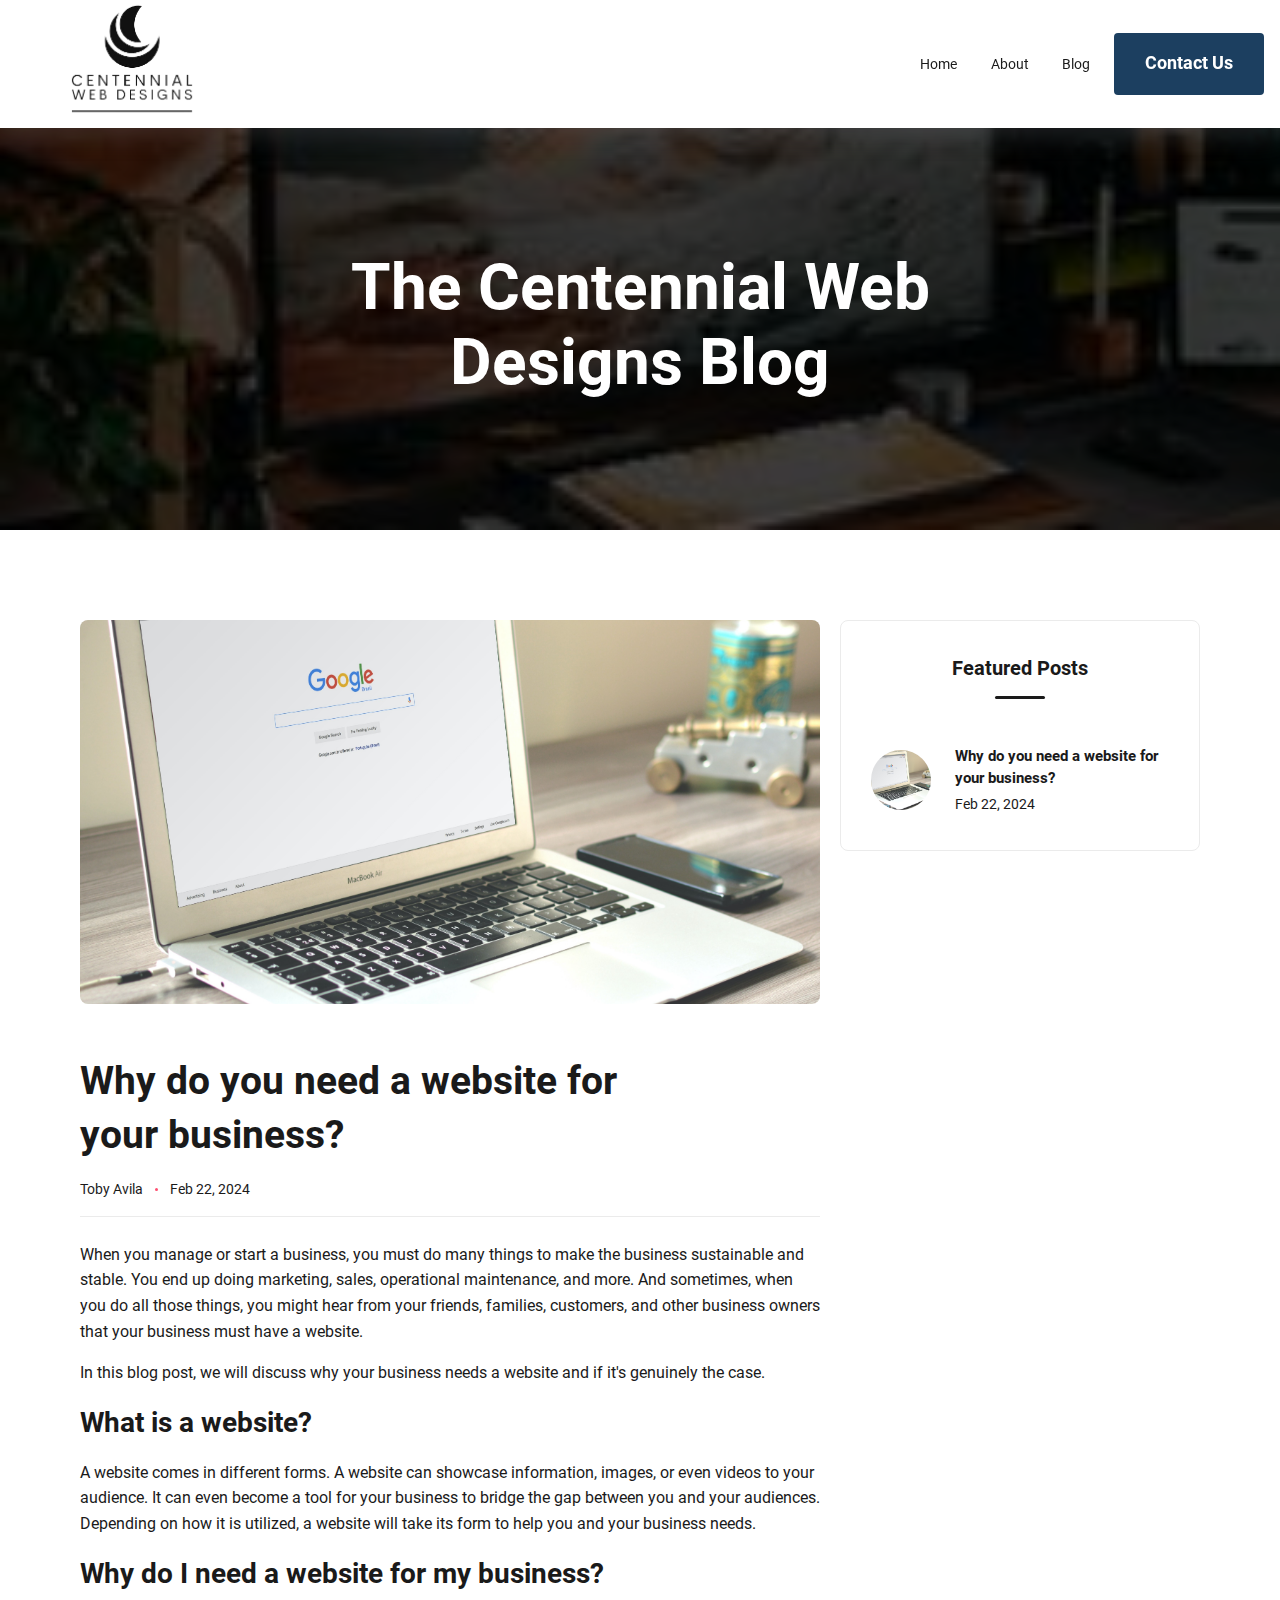
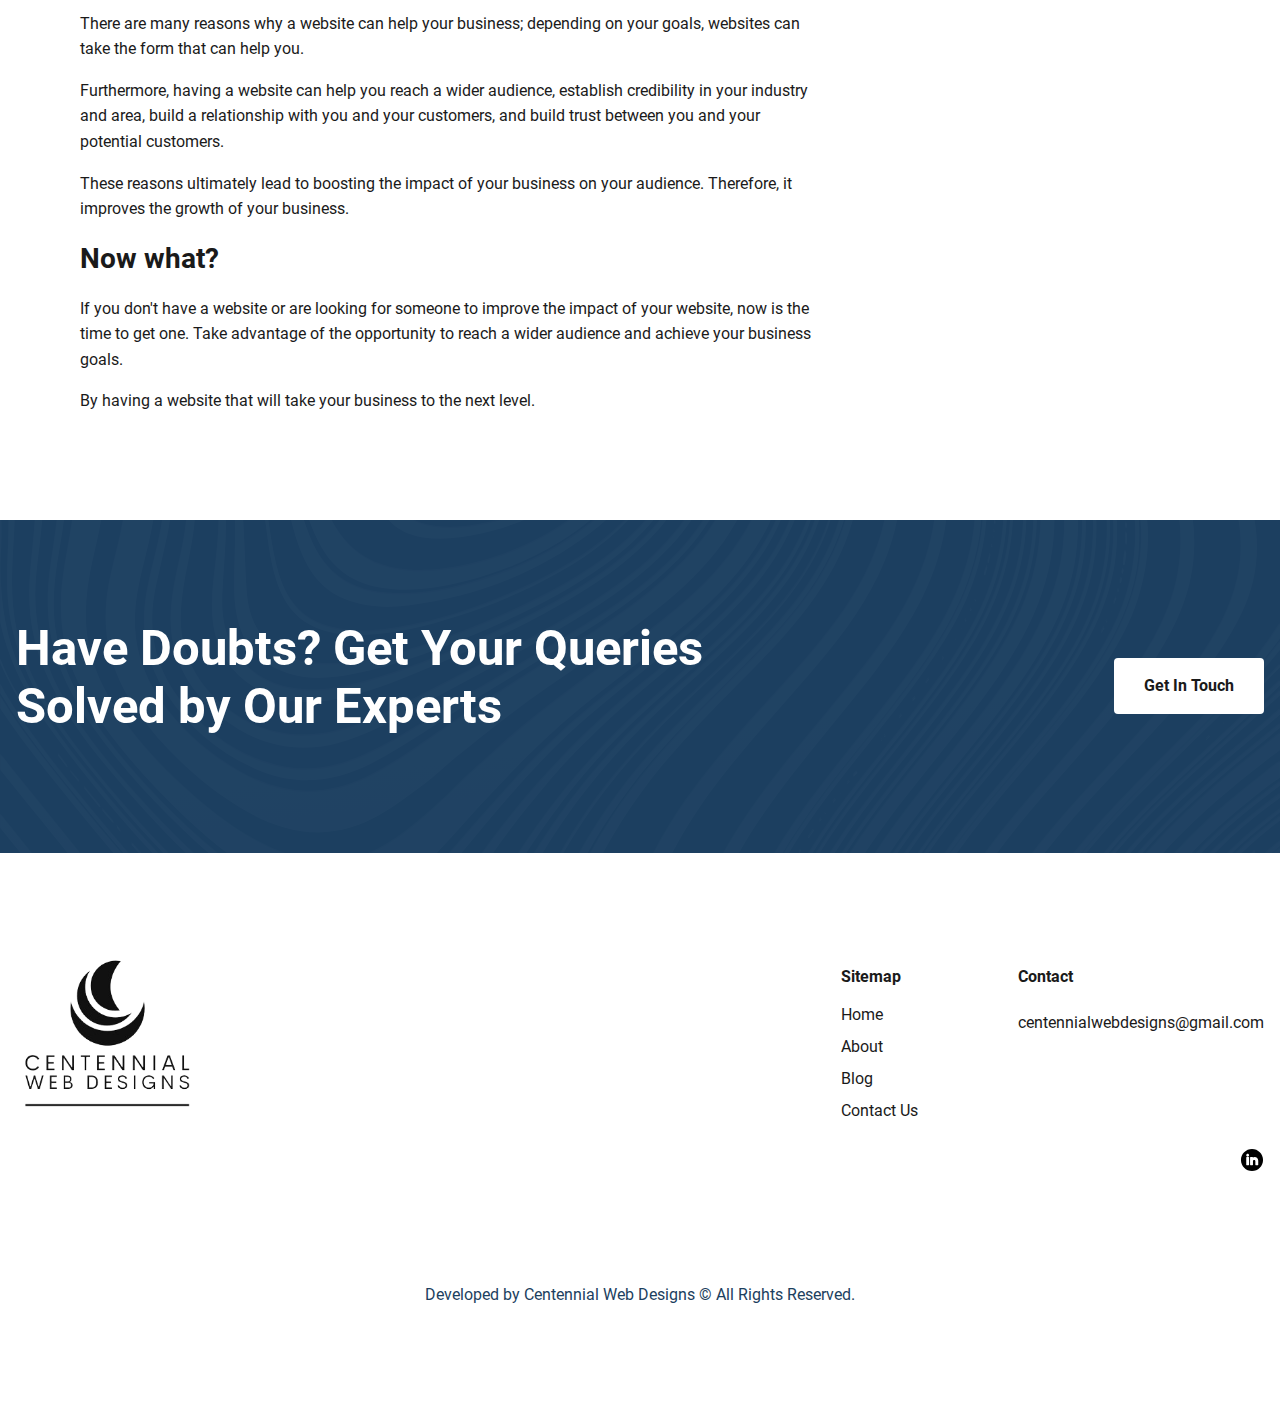
<file: src/blog/why-do-you-need-a-website-for-your-business/index.html>
<!doctype html>
<html lang="en">
  <head>
    <meta charset="UTF-8" />
    <meta http-equiv="X-UA-Compatible" content="IE=edge" />
    <meta name="viewport" content="width=device-width, initial-scale=1.0" />

    <!--Swap our for actual link-->
    <link rel="canonical" href="index.html" />

    <meta name="description" content="Why would you need a website for your business? Find out the reasons why you need a website for your business." />
    <meta name="keywords" content="" />

    <!--Social Media Display-->
    <meta
      property="og:title"
      content="Why do you need a website for your business?"
    />
    <meta property="og:description" content="Why would you need a website for your business? Find out the reasons why you need a website for your business." />
    <meta property="og:type" content="website" />
    <meta
      property="og:url"
      content="https://designodyssey.tech/blog/why-do-you-need-a-website-for-your-business/"
    />
    <meta property="og:image" content="/assets/images/social.png" />
    <meta property="og:image:secure_url" content="/assets/images/social.png" />

    <!--Favicons-->

    <link
      rel="apple-touch-icon"
      sizes="180x180"
      href="../../assets/favicons/apple-touch-icon.png"
    />
    <link
      rel="icon"
      type="image/png"
      sizes="32x32"
      href="../../assets/favicons/favicon-32x32.png@v1"
    />
    <link
      rel="icon"
      type="image/png"
      sizes="16x16"
      href="../../assets/favicons/favicon-16x16.png"
    />
    <link rel="manifest" href="../../assets/favicons/site.webmanifest" />

    <!-- Preload -->
    <link rel="preload" as="image" href="../../assets/svgs/logo.svg" />
    <link
      rel="preload"
      as="font"
      type="font/woff2"
      href="../../assets/fonts/roboto-v30-latin-regular.woff2"
      crossorigin
    />
    <link
      rel="preload"
      as="font"
      type="font/woff2"
      href="../../assets/fonts/roboto-v30-latin-700.woff2"
      crossorigin
    />

    <link rel="stylesheet" href="../../css/root.css" />

    <link rel="preload" as="image" href="../../assets/images/macbook.jpg" />

    <!-- Loading in page specific CSS sheets from css block -->
    <link rel="stylesheet" href="../../css/critical.css" />
    <link rel="stylesheet" href="../../css/footer.css" />
    <link rel="stylesheet" href="../../css/blog.css" />
    <!--Defer loading the whole page css-->
    <link
      rel="stylesheet"
      href="../../css/blog.css"
      media="print"
      onload="this.media='all'; this.onload=null;"
    />
    <!-- Defer cta and footer files -->
    <link
      rel="stylesheet"
      href="../../css/cta.css"
      media="print"
      onload="this.media='all'; this.onload=null;"
    />
    <link
      rel="stylesheet"
      href="../../css/footer.css"
      media="print"
      onload="this.media='all'; this.onload=null;"
    />
    <!--Put analytics tag here at the bottom to prevent it from render blocking-->
    <script async src="https://www.googletagmanager.com/gtag/js?id=G-ECFBG8H2ML"></script>
    <script>
      window.dataLayer = window.dataLayer || [];
      function gtag(){dataLayer.push(arguments);}
      gtag('js', new Date());

      gtag('config', 'G-ECFBG8H2ML');
    </script>

    <!-- For home page, use full title, including location for SEO. Other pages should just include the page name -->
    <title>
       Why do you need a website for your business? 
    </title>
  </head>
  <body>
    <!--Screen reader skip main nav-->
    <a class="skip" aria-label="skip to main content" href="index.html#main"
      >Click To Skip To Main Content</a
    >

    <!-- ============================================ -->
<!--                 Navigation                   -->
<!-- ============================================ -->

<header id="cs-navigation">
  <div class="cs-container">
    <!--Nav Logo-->
    <a href="../../index.html" class="cs-logo" aria-label="back to home">
      <img
        src="../../assets/images/logo.png"
        alt="logo"
        width="210"
        height="29"
        aria-hidden="true"
        decoding="async"
      />
    </a>
    <!--Navigation List-->
    <nav class="cs-nav" role="navigation">
      <!--Mobile Nav Toggle-->
      <button class="cs-toggle" aria-label="mobile menu toggle">
        <div class="cs-box" aria-hidden="true">
          <span class="cs-line cs-line1" aria-hidden="true"></span>
          <span class="cs-line cs-line2" aria-hidden="true"></span>
          <span class="cs-line cs-line3" aria-hidden="true"></span>
        </div>
      </button>
      <!-- We need a wrapper div so we can set a fixed height on the cs-ul in case the nav list gets too long from too many dropdowns being opened and needs to have an overflow scroll. This wrapper acts as the background so it can go the full height of the screen and not cut off any overflowing nav items while the cs-ul stops short of the bottom of the screen, which keeps all nav items in view no matter how mnay there are-->
      <div class="cs-ul-wrapper">
        <ul id="cs-expanded" class="cs-ul" aria-expanded="false"><li class="cs-li">
            <!-- prettier-ignore -->
            <a  class="cs-li-link"  href="../../index.html">
                Home
              </a>
          </li><li class="cs-li">
            <!-- prettier-ignore -->
            <a  class="cs-li-link"  href="../../index.html#sbs-521">
                About
              </a>
          </li><li class="cs-li">
            <!-- prettier-ignore -->
            <a  class="cs-li-link"  href="../index.html">
                Blog
              </a>
          </li><!-- Hides the navigation link in desktop and tablet -->
          <li class="cs-li hide">
            <a href="../../contact.1" class="cs-li-link">Contact Us</a>
          </li>
        </ul>
      </div>
    </nav>
    <a href="../../contact.1" class="cs-button-solid cs-nav-button">Contact Us</a>
  </div>
</header>

    <main id="main">
<!-- ============================================ -->
<!--                   Interior                   -->
<!-- ============================================ -->

<section id="int-hero">
  <h1 id="home-h">The Centennial Web Designs Blog
  </h1>
  <picture class="">
      <source type="image/webp" srcset="../../assets/images/interior-banner-200w.jpeg 200w, ../../assets/images/interior-banner-200w.jpeg 400w, ../../assets/images/interior-banner-200w.jpeg 850w, ../../assets/images/interior-banner-200w.jpeg 1920w, ../../assets/images/interior-banner-200w.jpeg 2500w" sizes="(max-width: 600px) 400px, 850px">
  <source type="image/jpeg" srcset="../../assets/images/interior-banner-200w.jpeg 200w, ../../assets/images/interior-banner-200w.jpeg 400w, ../../assets/images/interior-banner-200w.jpeg 850w, ../../assets/images/interior-banner-200w.jpeg 1920w, ../../assets/images/interior-banner-200w.jpeg 2500w" sizes="(max-width: 600px) 400px, 850px">
      <img
        src="../../assets/images/interior-banner-200w.jpeg"
        width="2500"
        height="1888"
        alt="a picture of a desktop computer"
        loading="lazy"
        decoding="async">
    </picture>
</section>
<!-- ============================================ -->
<!--              Main Blog Content               -->
<!-- ============================================ -->

<div class="blog-container main-content-wrapper">
  <!--Main content -->
  <div class="main-content">
    <!-- ============================================ -->
    <!--                  Blog Article                -->
    <!-- ============================================ -->

    <article class="blog-article">
      <!--Main Article Image-->
      <picture class="blog-mainImage">
        <img
          src="../../assets/images/macbook.jpg"
          alt="MacBook Air with Google search opened in the browser"
          width="795"
          height="400"
          decoding="async"
        />
      </picture>

      <!--Article Info-->
      <div class="article-group">
        <h1 class="blog-h1">Why do you need a website for your business?</h1>
        <div class="blog-authorGroup">
          </picture>
          <span class="blog-author">Toby Avila</span>
          <span aria-hidden="true" class="blog-dot"></span>
          <!--Blog Date-->
          <span class="blog-date">Feb 22, 2024</span>
        </div>
      </div>
      <section id="blog-content"><p>When you manage or start a business, you must do many things to make the business sustainable and stable. You end up doing marketing, sales, operational maintenance, and more. And sometimes, when you do all those things, you might hear from your friends, families, customers, and other business owners that your business must have a website.</p>
<p>In this blog post, we will discuss why your business needs a website and if it's genuinely the case.</p>
<h2>What is a website?</h2>
<p>A website comes in different forms. A website can showcase information, images, or even videos to your audience. It can even become a tool for your business to bridge the gap between you and your audiences. Depending on how it is utilized, a website will take its form to help you and your business needs.</p>
<h2>Why do I need a website for my business?</h2>
<p>There are many reasons why a website can help your business; depending on your goals, websites can take the form that can help you.</p>
<p>Furthermore, having a website can help you reach a wider audience, establish credibility in your industry and area, build a relationship with you and your customers, and build trust between you and your potential customers.</p>
<p>These reasons ultimately lead to boosting the impact of your business on your audience. Therefore, it improves the growth of your business.</p>
<h2>Now what?</h2>
<p>If you don't have a website or are looking for someone to improve the impact of your website, now is the time to get one. Take advantage of the opportunity to reach a wider audience and achieve your business goals.</p>
<p>By having a website that will take your business to the next level.</p>
</section>
    </article>
  </div>
  <!-- End .main-content -->

  <!-- ============================================ -->
  <!--                   Sidebar                    -->
  <!-- ============================================ -->

  <div class="blog-sidebar">
  <!--Featured-->
  <div class="blog-featured-group">
    <span class="blog-header">Featured Posts</span><a class="blog-feature" href="index.html">
      <picture class="blog-featureImage">
        <img
          src="../../assets/images/macbook.jpg"
          alt="MacBook Air with Google search opened in the browser"
          width="60"
          height="60"
          decoding="async"
        />
      </picture>
      <div class="content-group">
        <h3 class="feature-h3">Why do you need a website for your business?</h3>
        <span class="feature-date">Feb 22, 2024</span>
      </div>
    </a></div>
  <!--Add anything else in the sidebar below-->
</div>

</div>
 <!-- ============================================ -->
<!--                      CTA                     -->
<!-- ============================================ -->
<section id="cta-697">
  <div class="cs-container">
    <div class="cs-content">
      <h2 class="cs-title">
        Have Doubts? Get Your Queries Solved by Our Experts
      </h2>
      <a href="../../contact.1" class="cs-button-solid">Get In Touch</a>
    </div>
  </div>
  <!--SVG Waves Background-->
  <img
    class="cs-background"
    src="../../assets/svgs/cta-waves.svg"
    alt="wave graphic"
    width="1920"
    height="318"
    loading="lazy"
    decoding="async"
    aria-hidden="true"
  />
</section>
</main>
    <!-- ============================================ -->
<!--                   Footer                     -->
<!-- ============================================ -->

<footer id="cs-footer-269">
  <div class="cs-container">
    <!-- Logo Group -->
    <div class="cs-logo-group">
      <a aria-label="go back to home" class="cs-logo" href="../../index.html">
        <img
          class="cs-logo-img light"
          aria-hidden="true"
          loading="lazy"
          decoding="async"
          src="../../assets/images/logo.png"
          alt="logo"
          width="240"
          height="32"
        />
      </a>

    </div>
    <!-- Links -->
    <ul class="cs-nav">
      <li class="cs-nav-li">
        <span class="cs-header">Sitemap</span>
      </li>
      <li class="cs-nav-li">
        <a class="cs-nav-link" href="../../index.html">Home</a>
      </li>
      
      <li class="cs-nav-li">
        <a class="cs-nav-link" href="../../index.html#sbs-521">About</a>
      </li>
      
      <li class="cs-nav-li">
        <a class="cs-nav-link" href="../index.html">Blog</a>
      </li>
      
      <li class="cs-nav-li">
        <a class="cs-nav-link" href="../../contact.1">Contact Us</a>
      </li>
      </ul>

    <!-- Contact Info -->
    <ul class="cs-contact">
      <li class="cs-nav-li">
        <span class="cs-header">Contact</span>
      </li>
      <!--
      <li class="cs-contact-li">
        <a class="cs-contact-link" href="tel: "
          ></a
        >
      </li>
			-->
      <li class="cs-contact-li">
        <a class="cs-contact-link" href="mailto:centennialwebdesigns@gmail.com"
          >centennialwebdesigns@gmail.com</a
        >
      </li>
      <!-- Social Media -->
      <li class="cs-contact-li cs-social-group">
        <div class="cs-social">
          <!--
          <a
            class="cs-social-link"
            aria-label="visit google profile"
            href=""
          >
            <img
              class="cs-social-img"
              aria-hidden="true"
              loading="lazy"
              decoding="async"
              src="https://csimg.nyc3.digitaloceanspaces.com/Social/google.svg"
              alt="google"
              width="11"
              height="11"
            />
          </a>
					-->
          <!--
          <a
            class="cs-social-link"
            aria-label="visit facebook profile"
            href=""
          >
            <img
              class="cs-social-img"
              aria-hidden="true"
              loading="lazy"
              decoding="async"
              src="https://csimg.nyc3.digitaloceanspaces.com/Social/Facebook.svg"
              alt="facebook"
              width="6"
              height="11"
            />
          </a>
					-->
          <a
            class="cs-social-link"
            aria-label="visit linkedin profile"
            href="https://www.linkedin.com/in/tobyavila/"
          >
            <img
              class="cs-social-img"
              aria-hidden="true"
              loading="lazy"
              decoding="async"
              src="../../assets/svgs/linkedin-icon.svg"
              alt="linkedin"
              width="24"
              height="24"
            />
          </a>
        </div>
      </li>
    </ul>
  </div>
  <div class="credit">
    <a> Developed by Centennial Web Designs © All Rights Reserved. </a>
  </div>
</footer>


    <script defer src="../../assets/js/nav.js"></script>
    <script defer src="../../assets/js/slide-animation.js"></script>
    <!--
        This script adds a class to the body after scrolling 100px
        and we used these body.scroll styles to create some on scroll 
        animations with the navbar
    -->
    <script defer>
      document.addEventListener("scroll", (e) => {
        const scroll = document.documentElement.scrollTop;
        if (scroll >= 100) {
          document.querySelector("body").classList.add("scroll");
        } else {
          document.querySelector("body").classList.remove("scroll");
        }
      });
    </script>
  </body>
</html>
</file>
<file: src/css/root.css>
/* roboto-regular - latin */
@font-face {
  font-display: swap; /* Check https://developer.mozilla.org/en-US/docs/Web/CSS/@font-face/font-display for other options. */
  font-family: "Roboto";
  font-style: normal;
  font-weight: 400;
  src: url("../assets/fonts/roboto-v30-latin-regular.woff2") format("woff2"),
    /* Chrome 36+, Opera 23+, Firefox 39+, Safari 12+, iOS 10+ */
      url("../assets/fonts/roboto-v30-latin-regular.ttf") format("truetype"); /* Chrome 4+, Firefox 3.5+, IE 9+, Safari 3.1+, iOS 4.2+, Android Browser 2.2+ */
}

/* roboto-700 - latin */
@font-face {
  font-display: swap; /* Check https://developer.mozilla.org/en-US/docs/Web/CSS/@font-face/font-display for other options. */
  font-family: "Roboto";
  font-style: normal;
  font-weight: 700;
  src: url("../assets/fonts/roboto-v30-latin-700.woff2") format("woff2"),
    /* Chrome 36+, Opera 23+, Firefox 39+, Safari 12+, iOS 10+ */
      url("../assets/fonts/roboto-v30-latin-700.ttf") format("truetype"); /* Chrome 4+, Firefox 3.5+, IE 9+, Safari 3.1+, iOS 4.2+, Android Browser 2.2+ */
}

* {
  margin: 0;
  padding: 0;
  box-sizing: border-box;
}
:root {
  /* remove this whole :root and put in your global css file that's shared on all pages, then just remove this section from all other Stitches you add later, only need this once in your global stylesheet */
  --primary: #1c3f60;
  --primaryLight: #d2d9df;
  --tertiary: #0b1320;
  --primaryDark: #190000;
  /* --headerColor: #1a1a1a; */
  --bodyTextColor: #1a1a1a;
  --bodyTextColorWhite: #ffffff;
  --backgroundColor: #ffffff;
  /* 13px - 16px */
  --topperFontSize: clamp(0.8125rem, 1.6vw, 1rem);
  /* 31px - 49px */
  --headerFontSize: clamp(1.9375rem, 3.9vw, 3.0625rem);
  --bodyFontSize: 1rem;
  /* 60px - 100px top and bottom */
  --sectionPadding: clamp(3.75rem, 7.82vw, 6.25rem) 1rem;
}
.skip {
  position: absolute;
  top: 0;
  left: 0;
  opacity: 0;
  z-index: -1111111;
}
/*-- -------------------------- -->
<---     Mobile Navigation      -->
<--- -------------------------- -*/

/* Mobile - 1023px */
@media only screen and (max-width: 63.9375rem) {
  body.cs-open {
    overflow: hidden;
  }
  #cs-navigation {
    /* remove the font family so the Stitch inherits the fonts from your global stylesheet */
    font-family: "Roboto", "Arial", sans-serif;
    width: 100%;
    padding: 0.1rem 1rem;
    /* prevents padding from affecting height and width */
    box-sizing: border-box;
    background-color: #fff;
    box-shadow: rgba(149, 157, 165, 0.2) 0px 8px 24px;
    position: fixed;
    z-index: 10000;
  }
  #cs-navigation:before {
    content: "";
    width: 100%;
    height: 0vh;
    background: rgba(0, 0, 0, 0.6);
    -webkit-backdrop-filter: blur(10px);
    backdrop-filter: blur(10px);
    position: absolute;
    display: block;
    top: 100%;
    right: 0;
    z-index: -1100;
    opacity: 0;
    transition: height 0.5s, opacity 0.5s;
  }
  #cs-navigation.cs-active:before {
    height: 150vh;
    opacity: 1;
  }
  #cs-navigation.cs-active .cs-ul-wrapper {
    opacity: 1;
    transform: scaleY(1);
    transition-delay: 0.15s;
  }
  #cs-navigation.cs-active .cs-li {
    transform: translateY(0);
    opacity: 1;
  }
  #cs-navigation .cs-container {
    width: 100%;
    display: flex;
    justify-content: flex-end;
    align-items: center;
  }
  #cs-navigation .cs-logo {
    width: 40%;
    max-width: 5rem;
    height: 100%;
    margin: 0 auto 0 0;
    padding: 0;
    /* prevents padding from affecting height and width */
    box-sizing: border-box;
    display: flex;
    justify-content: center;
    align-items: center;
    z-index: 10;
  }
  #cs-navigation .cs-logo img {
    width: 100%;
    height: 100%;
    /* ensures the image never overflows the container. It stays contained within it's width and height and expands to fill it then stops once it reaches an edge */
    object-fit: contain;
  }
  #cs-navigation .cs-toggle {
    /* 44px - 48px */
    width: clamp(2.75rem, 6vw, 3rem);
    height: clamp(2.75rem, 6vw, 3rem);
    margin: 0 0 0 auto;
    border-radius: 0.25rem;
    background-color: transparent;
    border: none;
    display: flex;
    justify-content: center;
    align-items: center;
  }
  #cs-navigation .cs-active .cs-line1 {
    top: 50%;
    transform: translate(-50%, -50%) rotate(225deg);
  }
  #cs-navigation .cs-active .cs-line2 {
    top: 50%;
    transform-origin: center;
    transform: translate(-50%, -50%) translateY(0) rotate(-225deg);
  }
  #cs-navigation .cs-active .cs-line3 {
    bottom: 100%;
    opacity: 0;
  }
  #cs-navigation .cs-box {
    /* 24px - 28px */
    width: clamp(1.5rem, 2vw, 1.75rem);
    /* 14px - 16px */
    height: clamp(0.875rem, 1.5vw, 1rem);
    position: relative;
  }
  #cs-navigation .cs-line {
    width: 100%;
    height: 2px;
    border-radius: 2px;
    background-color: #1a1a1a;
    position: absolute;
    left: 50%;
    transform: translateX(-50%);
  }
  #cs-navigation .cs-line1 {
    top: 0;
    transform-origin: center;
    transition: transform 0.5s, top 0.3s, left 0.3s;
    animation-duration: 0.7s;
    animation-timing-function: ease;
    animation-fill-mode: forwards;
    animation-direction: normal;
  }
  #cs-navigation .cs-line2 {
    top: 50%;
    transform: translateX(-50%) translateY(-50%);
    transition: top 0.3s, left 0.3s, transform 0.5s;
    animation-duration: 0.7s;
    animation-timing-function: ease;
    animation-fill-mode: forwards;
    animation-direction: normal;
  }
  #cs-navigation .cs-line3 {
    bottom: 0;
    transition: bottom 0.3s, opacity 0.3s;
  }
  #cs-navigation .cs-ul-wrapper {
    width: 100%;
    height: auto;
    padding-bottom: 2.4em;
    opacity: 0;
    background-color: #fff;
    box-shadow: inset rgba(0, 0, 0, 0.2) 0px 8px 24px;
    overflow: hidden;
    position: absolute;
    top: 100%;
    left: 0;
    z-index: -1;
    transform: scaleY(0);
    transform-origin: top;
    transition: transform 0.4s, opacity 0.3s;
  }
  #cs-navigation .cs-ul {
    margin: 0;
    padding: 3rem 0 0 0;
    width: 100%;
    height: auto;
    max-height: 65vh;
    overflow: scroll;
    display: flex;
    justify-content: flex-start;
    flex-direction: column;
    align-items: center;
    gap: 1.25rem;
  }
  #cs-navigation .cs-li {
    width: 100%;
    text-align: center;
    list-style: none;
    margin-right: 0;
    /* transition from these values */
    transform: translateY(-4.375rem);
    opacity: 0;
    transition: transform 0.6s, opacity 0.9s;
  }
  #cs-navigation .cs-li:nth-of-type(1) {
    transition-delay: 0.05s;
  }
  #cs-navigation .cs-li:nth-of-type(2) {
    transition-delay: 0.1s;
  }
  #cs-navigation .cs-li:nth-of-type(3) {
    transition-delay: 0.15s;
  }
  #cs-navigation .cs-li:nth-of-type(4) {
    transition-delay: 0.2s;
  }
  #cs-navigation .cs-li:nth-of-type(5) {
    transition-delay: 0.25s;
  }
  #cs-navigation .cs-li:nth-of-type(6) {
    transition-delay: 0.3s;
  }
  #cs-navigation .cs-li:nth-of-type(7) {
    transition-delay: 0.35s;
  }
  #cs-navigation .cs-li:nth-of-type(8) {
    transition-delay: 0.4s;
  }
  #cs-navigation .cs-li:nth-of-type(9) {
    transition-delay: 0.45s;
  }
  #cs-navigation .cs-li:nth-of-type(10) {
    transition-delay: 0.5s;
  }
  #cs-navigation .cs-li:nth-of-type(11) {
    transition-delay: 0.55s;
  }
  #cs-navigation .cs-li:nth-of-type(12) {
    transition-delay: 0.6s;
  }
  #cs-navigation .cs-li:nth-of-type(13) {
    transition-delay: 0.65s;
  }
  #cs-navigation .cs-li-link {
    /* 16px - 24px */
    font-size: clamp(1rem, 2.5vw, 1.5rem);
    line-height: 1.2em;
    text-decoration: none;
    margin: 0;
    color: var(--headerColor);
    display: inline-block;
    position: relative;
  }
  #cs-navigation .cs-li-link:before {
    /* active state underline */
    content: "";
    width: 100%;
    height: 1px;
    background: currentColor;
    opacity: 1;
    position: absolute;
    display: none;
    bottom: -0.125rem;
    left: 0;
  }
  #cs-navigation .cs-li-link.cs-active:before {
    display: block;
  }
  #cs-navigation .cs-button-solid {
    display: none;
  }
}

/*-- -------------------------- -->
<---     Navigation Dropdown    -->
<--- -------------------------- -*/

/* Mobile - 1023px */
@media only screen and (max-width: 63.9375rem) {
  #cs-navigation .cs-li {
    text-align: center;
    width: 100%;
    display: block;
  }
  #cs-navigation .cs-dropdown {
    position: relative;
    color: var(--bodyTextColor);
  }
  #cs-navigation .cs-dropdown.cs-active .cs-drop-ul {
    height: auto;
    opacity: 1;
    visibility: visible;
    margin: 0.75rem 0 0 0;
    padding: 0.75rem 0;
  }
  #cs-navigation .cs-dropdown.cs-active .cs-drop-link {
    opacity: 1;
  }
  #cs-navigation .cs-dropdown .cs-li-link {
    position: relative;
    transition: opacity 0.3s;
  }
  #cs-navigation .cs-drop-icon {
    width: 0.9375rem;
    height: auto;
    position: absolute;
    top: 50%;
    right: -1.25rem;
    transform: translateY(-50%);
  }
  #cs-navigation .cs-drop-ul {
    width: 100%;
    height: 0;
    margin: 0;
    padding: 0;
    background-color: var(--primary);
    overflow: hidden;
    opacity: 0;
    visibility: hidden;
    display: flex;
    justify-content: flex-start;
    flex-direction: column;
    align-items: center;
    gap: 0.75rem;
    transition: padding 0.3s, margin 0.3s, height 0.3s, opacity 0.3s,
      visibility 0.3s;
  }
  #cs-navigation .cs-drop-li {
    list-style: none;
  }
  #cs-navigation .cs-li-link.cs-drop-link {
    /* 14px - 16px */
    font-size: clamp(0.875rem, 2vw, 1.25rem);
    color: #fff;
  }
}
/* Desktop - 1024px */
@media only screen and (min-width: 64rem) {
  #cs-navigation .cs-dropdown {
    position: relative;
  }
  #cs-navigation .cs-dropdown:hover {
    cursor: pointer;
  }
  #cs-navigation .cs-dropdown:hover .cs-drop-ul {
    transform: scaleY(1);
    opacity: 1;
    visibility: visible;
  }
  #cs-navigation .cs-dropdown:hover .cs-drop-li {
    opacity: 1;
    transform: translateY(0);
  }
  #cs-navigation .cs-drop-icon {
    width: 0.9375rem;
    height: auto;
    display: inline-block;
  }
  #cs-navigation .cs-drop-ul {
    min-width: 12.5rem;
    margin: 0;
    padding: 0;
    background-color: #fff;
    overflow: hidden;
    opacity: 0;
    visibility: hidden;
    box-shadow: rgba(149, 157, 165, 0.2) 0px 10px 16px;
    border-bottom: 5px solid var(--primary);
    /* if you have 8 or more links in your dropdown nav, uncomment the columns property to make the list into 2 even columns. Change it to 3 or 4 if you need extra columns. Then remove the transition delays on the cs-drop-li so they don't have weird scattered animations */
    position: absolute;
    top: 100%;
    z-index: -100;
    transform: scaleY(0);
    transform-origin: top;
    transition: transform 0.3s, visibility 0.3s, opacity 0.3s;
  }
  #cs-navigation .cs-drop-li {
    list-style: none;
    font-size: 1rem;
    text-decoration: none;
    opacity: 0;
    width: 100%;
    height: auto;
    color: var(--bodyTextColor);
    display: block;
    transform: translateY(-0.625rem);
    transition: opacity 0.6s, transform 0.6s;
  }
  #cs-navigation .cs-drop-li:nth-of-type(1) {
    transition-delay: 0.05s;
  }
  #cs-navigation .cs-drop-li:nth-of-type(2) {
    transition-delay: 0.1s;
  }
  #cs-navigation .cs-drop-li:nth-of-type(3) {
    transition-delay: 0.15s;
  }
  #cs-navigation .cs-drop-li:nth-of-type(4) {
    transition-delay: 0.2s;
  }
  #cs-navigation .cs-drop-li:nth-of-type(5) {
    transition-delay: 0.25s;
  }
  #cs-navigation .cs-drop-li:nth-of-type(6) {
    transition-delay: 0.3s;
  }
  #cs-navigation .cs-drop-li:nth-of-type(7) {
    transition-delay: 0.35s;
  }
  #cs-navigation .cs-drop-li:nth-of-type(8) {
    transition-delay: 0.4s;
  }
  #cs-navigation .cs-drop-li:nth-of-type(9) {
    transition-delay: 0.45s;
  }
  #cs-navigation .cs-li-link.cs-drop-link {
    white-space: nowrap;
    width: 100%;
    font-size: 1rem;
    line-height: 1.5em;
    text-decoration: none;
    padding: 0.75rem;
    /* prevents padding from affecting height and width */
    box-sizing: border-box;
    color: var(--bodyTextColor);
    display: block;
    transition: color 0.3s, background-color 0.3s;
  }
  #cs-navigation .cs-li-link.cs-drop-link:hover {
    background-color: #f7f7f7;
  }
  #cs-navigation .cs-li-link.cs-drop-link:before {
    display: none;
  }
}

/*-- -------------------------- -->
<---     Desktop Navigation     -->
<--- -------------------------- -*/

/* Small Desktop - 1024px */
@media only screen and (min-width: 64rem) {
  #cs-navigation {
    /* remove the font family so the Stitch inherits the fonts from your global stylesheet */
    font-family: "Roboto", "Arial", sans-serif;
    width: 100%;
    padding: 0 1rem;
    /* prevents padding from affecting height and width */
    box-sizing: border-box;
    background-color: #fff;
    box-shadow: rgba(149, 157, 165, 0.2) 0px 8px 24px;
    position: fixed;
    z-index: 10000;
  }
  #cs-navigation .cs-container {
    width: 100%;
    max-width: 80rem;
    margin: auto;
    display: flex;
    justify-content: flex-end;
    align-items: center;
    gap: 1.5rem;
  }
  #cs-navigation .cs-toggle {
    display: none;
  }
  #cs-navigation .cs-logo {
    width: 18.4%;
    max-width: 21.875rem;
    height: 8rem;
    /* margin-right auto pushes everything away from it to the right */
    margin: 0 auto 0 0;
    padding: 0;
    display: flex;
    justify-content: center;
    align-items: center;
    z-index: 100;
  }
  #cs-navigation .cs-logo img {
    width: 100%;
    height: 100%;
    /* ensures the image never overflows the container. It stays contained within it's width and height and expands to fill it then stops once it reaches an edge */
    object-fit: contain;
  }
  #cs-navigation .cs-ul {
    width: 100%;
    margin: 0;
    padding: 0;
    display: flex;
    justify-content: flex-start;
    align-items: center;
    /* 20px - 36px */
    gap: clamp(1.25rem, 2.6vw, 2.25rem);
  }
  #cs-navigation .hide {
    display: none;
  }
  #cs-navigation .cs-li {
    list-style: none;
    padding: 2rem 0;
    /* prevent flexbox from squishing it */
    flex: none;
  }
  #cs-navigation .cs-li-link {
    /* 14px - 16px */
    font-size: clamp(0.875rem, 1vw, 1.1rem);
    line-height: 1.5em;
    text-decoration: none;
    margin: 0;
    color: var(--bodyTextColor);
    display: block;
    position: relative;
  }
  #cs-navigation .cs-li-link:hover:before {
    width: 100%;
  }
  #cs-navigation .cs-li-link.cs-active:before {
    width: 100%;
  }
  #cs-navigation .cs-li-link:before {
    /* active state underline */
    content: "";
    width: 0%;
    height: 2px;
    background: var(--primary);
    opacity: 1;
    position: absolute;
    display: block;
    bottom: 0rem;
    left: 0;
    transition: width 0.3s;
  }
  #cs-navigation .cs-button-solid {
    font-size: 1.1rem;
    /* 46px - 56px */
    line-height: clamp(2.875em, 5.5vw, 3.5em);
    text-decoration: none;
    font-weight: 700;
    text-align: center;
    margin: 0;
    color: #fff;
    min-width: 9.375rem;
    padding: 0 1.5rem;
    background-color: var(--primary);
    border-radius: 0.25rem;
    display: inline-block;
    position: relative;
    z-index: 1;
    /* prevents padding from adding to the width */
    box-sizing: border-box;
  }
  #cs-navigation .cs-button-solid:before {
    content: "";
    position: absolute;
    height: 100%;
    width: 0%;
    background: #000;
    opacity: 1;
    top: 0;
    left: 0;
    z-index: -1;
    border-radius: 0.25rem;
    transition: width 0.3s;
  }
  #cs-navigation .cs-button-solid:hover:before {
    width: 100%;
  }
}
</file>
<file: src/css/critical.css>
/*-- -------------------------- -->
<---            Hero            -->
<--- -------------------------- -*/

/* Mobile - 360px */
@media only screen and (min-width: 0rem) {
  #hero-408 {
    font-family: "Roboto", "Arial", sans-serif;
    padding: var(--sectionPadding);
    /* 112px - 200px */
    padding-top: clamp(7rem, 15vw, 12.5rem);
    padding-right: 0;
  }
  #hero-408 .cs-container {
    width: 100%;
    /* changes to 100% at tablet */
    max-width: 34.375rem;
    margin: auto;
    display: flex;
    flex-direction: column;
    justify-content: center;
    align-items: center;
    /* 36px - 100px */
    gap: clamp(2.25rem, 10vw, 6.25rem);
  }
  #hero-408 .cs-content {
    max-width: 39.375rem;
    padding-right: 1rem;
    display: flex;
    justify-content: flex-start;
    align-items: center;
    flex-wrap: wrap;
  }
  #hero-408 .cs-title {
    /* 31px - 61px */
    font-size: clamp(1.9375rem, 4.4vw, 3.8125rem);
    font-weight: 900;
    line-height: 1.2em;
    text-align: left;
    max-width: 43.75rem;
    /* 12px - 24px */
    margin: 0 0 clamp(0.75rem, 1.5vw, 1.5rem);
    color: var(--headerColor);
    position: relative;
  }
  #hero-408 .cs-color {
    color: var(--primary);
    display: block;
  }
  #hero-408 .cs-text {
    /* 16px - 25px */
    font-size: clamp(1rem, 2vw, 1.5625rem);
    line-height: 1.5em;
    text-align: left;
    width: 100%;
    max-width: 40.625rem;
    margin: 0;
    /* 24px - 40px */
    margin-bottom: clamp(1.5rem, 4.2vw, 3rem);
    color: var(--bodyTextColor);
  }
  #hero-408 .cs-button-solid {
    font-size: 1rem;
    /* 46px - 56px */
    line-height: clamp(2.875rem, 5.5vw, 3.5rem);
    text-decoration: none;
    font-weight: 700;
    text-align: center;
    margin: 0;
    margin-right: 1.5rem;
    color: #fff;
    min-width: 9.375rem;
    padding: 0 1.5rem;
    background-color: var(--primary);
    border-radius: 0.25rem;
    display: inline-block;
    position: relative;
    z-index: 1;
    /* prevents padding from adding to the width */
    box-sizing: border-box;
  }
  #hero-408 .cs-button-solid:before {
    content: "";
    position: absolute;
    height: 100%;
    width: 0%;
    background: #000;
    opacity: 1;
    top: 0;
    left: 0;
    z-index: -1;
    border-radius: 0.25rem;
    transition: width 0.3s;
  }
  #hero-408 .cs-button-solid:hover:before {
    width: 100%;
  }
  #hero-408 .cs-button-transparent {
    font-size: 1rem;
    /* 46px - 56px */
    line-height: clamp(2.875rem, 5.5vw, 3.5rem);
    text-decoration: none;
    font-weight: 700;
    text-align: center;
    margin: 0;
    color: var(--primary);
    min-width: 9.375rem;
    padding: 0 1.5rem;
    background-color: transparent;
    border-radius: 0.25rem;
    display: inline-block;
    position: relative;
    z-index: 1;
    /* prevents padding from adding to the width */
    box-sizing: border-box;
    transition:
      background-color 0.3s,
      color 0.3s;
  }
  #hero-408 .cs-button-transparent:hover {
    background-color: var(--primary);
    color: #fff;
  }
  #hero-408 .cs-header {
    /* 14px - 20px */
    font-size: clamp(0.875rem, 1.5vw, 1.25rem);
    line-height: 1.5em;
    /* 40px - 100px */
    margin: clamp(2.5rem, 5vw, 6.25rem) 0 0.75rem 0;
    width: 100%;
    color: var(--bodyTextColor);
    display: block;
  }
  #hero-408 .cs-logo-group {
    width: 100%;
    display: flex;
    justify-content: space-between;
    align-items: center;
  }
  #hero-408 .cs-logo {
    width: auto;
    /* 18px - 32px */
    height: clamp(1.125rem, 1.5vw, 2rem);
    filter: grayscale(1);
  }
  #hero-408 .cs-stat-group {
    width: 100%;
    border-radius: 1.25rem 0 0 1.25rem;
    aspect-ratio: 0.92696629;
    /* clips the corners around the border radius */
    overflow: hidden;
    display: flex;
    justify-content: center;
    align-items: flex-end;
    flex-wrap: nowrap;
    position: relative;
    z-index: 1;
  }
  #hero-408 .cs-stat-box {
    width: 50%;
    /* changes at tablet */
    height: 9.125rem;
    /* 24px - 48px */
    padding: clamp(1.5rem, 3vw, 3rem);
    /* prevents padding and border from affecting height and width */
    box-sizing: border-box;
    color: #fff;
    display: flex;
    flex-direction: column;
    justify-content: center;
    align-items: center;
  }
  #hero-408 .cs-stat-box:nth-of-type(1) {
    background-color: rgba(23, 99, 22, 0.96);
  }
  #hero-408 .cs-stat-box:nth-of-type(2) {
    background-color: rgba(34, 149, 33, 0.96);
  }
  #hero-408 .cs-stat {
    /* 25px - 61px */
    font-size: clamp(1.5625rem, 3.5vw, 3.8125rem);
    line-height: 1.2em;
    text-align: left;
    margin: 0;
    display: block;
  }
  #hero-408 .cs-desc {
    /* 14px - 20px */
    font-size: clamp(0.875rem, 1.6vw, 1.25rem);
    line-height: 1.2em;
    margin: 0.25rem 0 0 0;
    display: block;
  }
  #hero-408 .cs-background {
    width: 100%;
    height: 100%;
    top: 0;
    left: 0;
    position: absolute;
    z-index: -1;
  }
  #hero-408 .cs-background img {
    position: absolute;
    top: 0;
    left: 0;
    height: 100%;
    width: 100%;
    object-fit: fill;
  }
}
/* Tablet - 768px */
@media only screen and (min-width: 48rem) {
  #hero-408 {
    padding-right: 0;
  }
  #hero-408 .cs-container {
    max-width: 100%;
    flex-direction: row;
    justify-content: flex-end;
  }
  #hero-408 .cs-content {
    width: 45%;
    padding: 0;
  }
  #hero-408 .cs-stat-group {
    width: 45%;
    max-height: 46.0625rem;
    aspect-ratio: 0.92647059;
    flex: none;
  }
  #hero-408 .cs-stat-box {
    /* 126px - 221px */
    height: clamp(7.875rem, 18vw, 13.8125rem);
  }
}
</file>
<file: src/css/footer.css>
/*-- -------------------------- -->
<---          Footer            -->
<--- -------------------------- -*/
/* Mobile - 360px */
@media only screen and (min-width: 0rem) {
  #cs-footer-269 {
    /* remove the font family so the Stitch inherits the fonts from your global stylesheet */
    font-family: "Roboto", "Arial", sans-serif;
    /* 60px - 100px top and bottom */
    padding: clamp(3.75rem, 7.82vw, 6.25rem) 1rem;
    background-color: white;
    /* Navigation Links */
    /* Contact Links */
  }
  #cs-footer-269 .cs-container {
    width: 100%;
    /* reset on tablet */
    max-width: 34.375rem;
    margin: auto;
    display: flex;
    justify-content: flex-start;
    align-items: flex-start;
    flex-wrap: wrap;
    /* 68px - 100px */
    column-gap: clamp(4.25rem, calc(10%), 6.25rem);
  }
  #cs-footer-269 .cs-logo-group {
    /* takes up all the space, lets the other ul's wrap below it */
    width: 100%;
    position: relative;
  }
  #cs-footer-269 .cs-logo {
    /* 210px - 240px */
    width: clamp(11.25rem, 8vw, 15rem);
    height: auto;
    display: block;
    /* 28px - 44px */
    margin-bottom: clamp(1.75rem, 4.17vw, 2.75rem);
  }
  #cs-footer-269 .cs-logo-img {
    width: 100%;
    height: auto;
  }
  #cs-footer-269 .cs-text {
    /* 14px - 16px */
    font-size: clamp(0.875rem, 2.5vw, 1rem);
    line-height: 1.5em;
    margin: 0;
    margin-bottom: 2rem;
    /* changes to 305px at desktop */
    max-width: 33.75rem;
    color: var(--bodyTextColor);
  }
  #cs-footer-269 .cs-nav {
    padding: 0;
    margin: 0;
  }
  #cs-footer-269 .cs-nav-li {
    list-style: none;
    line-height: 1.5em;
    margin-bottom: 0.5rem;
  }
  #cs-footer-269 .cs-nav-li:last-of-type {
    margin-bottom: 0;
  }
  #cs-footer-269 .cs-header {
    font-size: 1rem;
    line-height: 1.5em;
    font-weight: 700;
    margin-bottom: 0.875rem;
    color: var(--bodyTextColor);
    position: relative;
    display: block;
  }
  #cs-footer-269 .cs-nav-link {
    font-size: 1rem;
    text-decoration: none;
    line-height: 1.5em;
    color: var(--bodyTextColor);
    position: relative;
  }
  #cs-footer-269 .cs-nav-link:before {
    /* underline */
    content: "";
    width: 0%;
    height: 0.125rem;
    /* current color of the parent */
    background: currentColor;
    opacity: 1;
    position: absolute;
    display: block;
    bottom: -0.125rem;
    left: 0;
    transition: width 0.3s;
  }
  #cs-footer-269 .cs-nav-link:hover:before {
    width: 100%;
  }
  #cs-footer-269 .cs-contact {
    margin: 0;
    padding: 0;
    width: auto;
    display: flex;
    flex-direction: column;
    align-self: stretch;
  }
  #cs-footer-269 .cs-contact-li {
    list-style: none;
    margin-bottom: 0rem;
  }
  #cs-footer-269 .cs-contact-li:last-of-type {
    margin-bottom: 0;
  }
  #cs-footer-269 .cs-contact-link {
    font-size: 1rem;
    text-decoration: none;
    line-height: 1.5em;
    text-align: left;
    color: var(--bodyTextColor);
    display: inline-block;
  }
  #cs-footer-269 .cs-contact-link:hover {
    text-decoration: underline;
  }
  #cs-footer-269 .cs-address {
    font-size: 1rem;
    margin-bottom: 1.25rem;
  }
  #cs-footer-269 .cs-social-group {
    /* pushes away from the other flex items */
    margin-top: auto;
    margin-left: auto;
  }
  #cs-footer-269 .cs-social {
    display: inline-flex;
    justify-content: flex-start;
    gap: 0.75rem;
  }
  #cs-footer-269 .cs-social-link {
    width: 1.5rem;
    height: 1.5rem;
    /*background-color: #4e4b66; */
    border-radius: 50%;
    display: flex;
    justify-content: center;
    align-items: center;
    position: relative;
    z-index: 1;
    transition:
      transform 0.3s,
      background-color 0.3s;
  }
  #cs-footer-269 .cs-social-link:hover {
    transform: translateY(-0.1875rem);
  }
  #cs-footer-269 .cs-social-img {
    height: 24px;
    width: auto;
    display: block;
  }
  #cs-footer-269 .credit {
    width: 100%;
    color: var(--bodyTextColor);
    display: inline-block;
    font-size: 0.9em;
    text-align: center;
    margin-top: 2.5em;
  }
  #cs-footer-269 .credit a {
    color: var(--primary);
    text-decoration: none;
    display: inline-block;
  }
  #cs-footer-269 .credit a:hover {
    text-decoration: underline;
  }
}
/* Tablet - 768px */
@media only screen and (min-width: 48rem) {
  #cs-footer-269 .cs-container {
    max-width: 80rem;
    row-gap: 0;
  }
  #cs-footer-269 .cs-logo-group {
    width: auto;
    /* pushes everything to the right of it as far as possible in a flexbox */
    margin-right: auto;
  }
  #cs-footer-269 .cs-text {
    width: 80%;
    max-width: 19.0625rem;
    margin: 0;
  }
  #cs-footer-269 .cs-nav,
  #cs-footer-269 .cs-contact {
    /* 8px - 12px */
    margin-top: clamp(0.5rem, 1.2vw, 0.75rem);
  }
  #cs-footer-269 .credit {
    display: block;
    font-size: 1em;
    margin: auto;
    max-width: 88.5625em;
    width: 96%;
    margin-top: 6.8125em;
  }
}
</file>
<file: src/css/home.css>
/*-- -------------------------- -->
<---          Services          -->
<--- -------------------------- -*/

/* Mobile - 360px */
@media only screen and (min-width: 0rem) {
  #services-1301 {
    font-family: "Roboto", "Arial", sans-serif;
    padding: var(--sectionPadding);
    position: relative;
    z-index: 10;
  }
  #services-1301 .cs-topper {
    font-size: var(--topperFontSize);
    line-height: 1.2em;
    text-transform: uppercase;
    text-align: inherit;
    letter-spacing: 0.1em;
    font-weight: 700;
    color: var(--primary);
    margin-bottom: 0.25rem;
    display: block;
  }

  #services-1301 .cs-title {
    font-size: var(--headerFontSize);
    font-weight: 900;
    line-height: 1.2em;
    text-align: inherit;
    max-width: 43.75rem;
    margin: 0 0 1rem 0;
    color: var(--headerColor);
    position: relative;
  }

  #services-1301 .cs-text {
    font-size: var(--bodyFontSize);
    line-height: 1.5em;
    text-align: inherit;
    width: 100%;
    max-width: 40.625rem;
    margin: 0;
    color: var(--bodyTextColor);
  }
  #services-1301 .cs-container {
    width: 100%;
    max-width: 80rem;
    margin: auto;
    display: flex;
    justify-content: center;
    align-items: center;
    flex-direction: column;
    /* 48px - 64px */
    gap: clamp(3rem, 6vw, 4rem);
  }
  #services-1301 .cs-content {
    /* set text align to left if content needs to be left aligned */
    text-align: left;
    width: 100%;
    display: flex;
    flex-direction: column;
    /* centers content horizontally, set to flex-start to left align */
    align-items: flex-start;
  }

  #services-1301 .cs-title {
    max-width: 20ch;
  }
  #services-1301 .cs-card-group {
    width: 100%;
    max-width: 80rem;
    margin: 0;
    padding: 0 1rem;
    /* prevents padding and border from affecting height and width */
    background-color: #fff;
    box-shadow: 0px 4px 35px 0px rgba(0, 0, 0, 0.05);
    box-sizing: border-box;
    display: grid;
    grid-template-columns: repeat(12, 1fr);
    position: relative;
    z-index: 15;
    border-radius: 1rem;
  }
  #services-1301 .cs-item {
    text-align: left;
    list-style: none;
    width: 100%;
    border-bottom: 1px solid #e8e8e8;
    box-sizing: border-box;
    grid-column: span 12;
    transition:
      background-color 0.3s,
      border-color 0.3s;
  }
  #services-1301 .cs-item:last-of-type {
    border-bottom: none;
  }
  #services-1301 .cs-link {
    text-decoration: none;
    /* 24px - 60px top & Bottom */
    /* 24px - 16px top & Bottom */
    padding: clamp(1.5rem, 5.3vw, 3.75rem) clamp(1rem, 2.7vw, 2.5rem);
    display: flex;
    justify-content: center;
    align-items: flex-start;
    flex-direction: column;
  }
  #services-1301 .cs-icon {
    /* 32px - 40px */
    height: clamp(2rem, 4vw, 2.5rem);
    width: auto;
    margin: 0 0 1rem 0;
  }
  #services-1301 .cs-h3 {
    /* 20px - 25px */
    font-size: clamp(1.25rem, 2vw, 1.5625rem);
    font-weight: 700;
    text-align: inherit;
    line-height: 1.2em;
    margin: 0 0 0.75rem 0;
    color: var(--bodyTextColor);
    transition: color 0.3s;
  }
  #services-1301 .cs-item-text {
    /* 14px - 16px */
    font-size: clamp(0.875rem, 1.5vw, 1rem);
    text-align: inherit;
    line-height: 1.5em;
    margin: 0;
    color: var(--bodyTextColor);
    transition:
      color 0.3s,
      opacity 0.3s;
  }
}
/* Tablet - 768px */
@media only screen and (min-width: 48rem) {
  #services-1301 .cs-content {
    flex-direction: row;
    justify-content: space-between;
    align-items: center;
    gap: 3rem;
  }
  #services-1301 .cs-title {
    margin: 0;
  }
  #services-1301 .cs-flex-group {
    width: 50%;
    /* prevents flexbox from squishing it */
    flex: none;
  }
  #services-1301 .cs-item {
    grid-column: span 6;
  }
  #services-1301 .cs-item:nth-of-type(3) {
    border-bottom: none;
  }
}
/* Desktop - 1024px */
@media only screen and (min-width: 64rem) {
  #services-1301 .cs-card-group {
    padding: 0;
  }
  #services-1301 .cs-item {
    grid-column: span 3;
    border-bottom: 0;
    border-right: 1px solid #e8e8e8;
  }
  #services-1301 .cs-item:hover {
    background-color: #1a1a1a;
    border-color: #1a1a1a;
  }
  #services-1301 .cs-item:hover .cs-h3,
  #services-1301 .cs-item:hover .cs-item-text {
    color: var(--bodyTextColorWhite);
  }
  #services-1301 .cs-item:hover .cs-item-text {
    opacity: 0.8;
  }
  #services-1301 .cs-item:first-of-type {
    border-top-left-radius: 1rem;
    border-bottom-left-radius: 1rem;
  }
  #services-1301 .cs-item:last-of-type {
    border-top-right-radius: 1rem;
    border-bottom-right-radius: 1rem;
    border-bottom-left-radius: none;
  }
}

/*-- -------------------------- -->
<---        Who are we          -->
<--- -------------------------- -*/

/* Mobile - 360px */
@media only screen and (min-width: 0rem) {
  #sbs-521 {
    padding: var(--sectionPadding);
    font-family: "Roboto", "Arial", sans-serif;
  }
  #sbs-521 .cs-topper {
    font-size: var(--topperFontSize);
    line-height: 1.2em;
    text-transform: uppercase;
    text-align: inherit;
    letter-spacing: 0.1em;
    font-weight: 700;
    color: var(--primary);
    margin-bottom: 0.25rem;
    display: block;
  }

  #sbs-521 .cs-title {
    font-size: var(--headerFontSize);
    font-weight: 900;
    line-height: 1.2em;
    text-align: inherit;
    max-width: 43.75rem;
    margin: 0 0 1rem 0;
    color: var(--headerColor);
    position: relative;
  }

  #sbs-521 .cs-text {
    font-size: var(--bodyFontSize);
    line-height: 1.5em;
    text-align: inherit;
    width: 100%;
    max-width: 40.625rem;
    margin: 0;
    color: var(--bodyTextColor);
  }
  #sbs-521 .cs-container {
    width: 100%;
    /* changes to 1280px at tablet */
    max-width: 34.375rem;
    margin: auto;
    display: flex;
    flex-direction: column;
    align-items: center;
    /* 48px - 60px */
    gap: clamp(3rem, 10vw, 3.75rem);
  }
  #sbs-521 .cs-content {
    /* set text align to left if content needs to be left aligned */
    text-align: left;
    width: 100%;
    display: flex;
    flex-direction: column;
    /* centers content horizontally, set to flex-start to left align */
    align-items: flex-start;
  }

  #sbs-521 .cs-text {
    margin-bottom: 1rem;
  }
  #sbs-521 .cs-text:last-of-type {
    margin-bottom: 2rem;
  }
  #sbs-521 .cs-ul {
    width: 80%;
    /* 32px - 36px */
    margin: 0 0 clamp(2rem, 4vw, 2.25rem) 0;
    padding: 0;
    display: flex;
    flex-direction: column;
    align-items: flex-start;
    /* 24px - 32px */
    row-gap: clamp(1.5rem, 4vw, 2rem);
  }
  #sbs-521 .cs-li {
    /* 14px - 16px */
    font-size: clamp(0.875rem, 1.5vw, 1rem);
    list-style: none;
    line-height: 1.5em;
    font-weight: 700;
    margin: 0;
    color: var(--headerColor);
    display: flex;
    justify-content: flex-start;
    align-items: center;
    gap: 2rem;
  }
  #sbs-521 .cs-button-solid {
    font-size: 1rem;
    /* 46px - 56px */
    line-height: clamp(2.875rem, 5.5vw, 3.5rem);
    text-decoration: none;
    font-weight: 700;
    text-align: center;
    margin: 0;
    color: #fff;
    min-width: 9.375rem;
    padding: 0 1.5rem;
    background-color: var(--primary);
    border-radius: 0.25rem;
    display: inline-block;
    position: relative;
    z-index: 1;
    /* prevents padding from adding to the width */
    box-sizing: border-box;
  }
  #sbs-521 .cs-button-solid:before {
    content: "";
    position: absolute;
    height: 100%;
    width: 0%;
    background: #000;
    opacity: 1;
    top: 0;
    left: 0;
    z-index: -1;
    border-radius: 0.25rem;
    transition: width 0.3s;
  }
  #sbs-521 .cs-button-solid:hover:before {
    width: 100%;
  }
  #sbs-521 .cs-image-group {
    width: 100%;
    max-width: 39.375rem;
    display: flex;
    justify-content: space-between;
    flex-wrap: wrap;
    /* 40px - 48px */
    row-gap: clamp(2.5rem, 6vw, 3rem);
    /* sends it to the top in the first position */
    order: -1;
  }
  #sbs-521 .cs-stat-group {
    margin: 0;
    padding: 0;
    width: 100%;
    display: flex;
    justify-content: space-between;
    align-items: flex-start;
    gap: 1rem;
  }
  #sbs-521 .cs-stat {
    list-style: none;
    max-width: 14.375rem;
    display: flex;
    flex-direction: column;
    align-items: flex-start;
    gap: 0.5rem;
  }
  #sbs-521 .cs-number {
    /* 39px - 61px */
    font-size: clamp(2.4375rem, 5vw, 3.8125rem);
    line-height: 1.2em;
    font-weight: 900;
    color: var(--headerColor);
  }
  #sbs-521 .cs-desc {
    font-size: clamp(0.875rem, 1rem, 1.25rem);
    line-height: 1.5em;
    font-weight: 400;
    margin: 0;
    color: var(--bodyTextColor);
  }
  #sbs-521 .cs-picture {
    width: 100%;
    /* 244px - 339px, changes clamp at tablet */
    height: clamp(14rem, 62vw, 21.1875rem);
    display: block;
    position: relative;
  }
  #sbs-521 .cs-picture img {
    position: absolute;
    top: 0;
    left: 0;
    height: 100%;
    width: 100%;
    object-fit: contain;
  }
}
/* Tablet - 768px */
@media only screen and (min-width: 48rem) {
  #sbs-521 .cs-container {
    max-width: 80rem;
    flex-direction: row;
    align-items: flex-start;
  }
  #sbs-521 .cs-content {
    width: 71%;
    max-width: 36rem;
  }
  #sbs-521 .cs-image-group {
    width: 68%;
  }
  #sbs-521 .cs-stat-group {
    justify-content: flex-start;
  }
  #sbs-521 .cs-picture {
    /* 340px - 461px */
    height: clamp(21.25rem, 35vw, 28.8125rem);
  }
}

/*-- -------------------------- -->
<---      Misc Side By Side     -->
<--- -------------------------- -*/

/* Mobile - 360px */
@media only screen and (min-width: 0rem) {
  #RPsbs-580,
  #RPsbsr-580 {
    /* remove the font family so the Stitch inherits the fonts from your global stylesheet */
    font-family: "Roboto", "Arial", sans-serif;
    background-color: var(--backgroundColor);
  }
  #RPsbs-580 .cs-container,
  #RPsbsr-580 .cs-container {
    width: 100%;
    max-width: 80rem;
    margin: auto;
    display: flex;
    flex-direction: column;
    align-items: center;
    /* 48px - 64px */
    gap: clamp(3rem, 7vw, 4rem);
  }
  #RPsbs-580 .cs-content,
  #RPsbsr-580 .cs-content {
    /* set text align to left if content needs to be left aligned */
    text-align: left;
    width: 100%;
    max-width: 32.625rem;
    /* moved section padding to the .cs-content so we can have the cs-picture be full width on mobile without the padding preventing it from doing so */
    padding: var(--sectionPadding);
    padding-top: 0;
    /* prevents padding from affecting width and height */
    box-sizing: border-box;
    display: flex;
    flex-direction: column;
    /* centers content horizontally, set to flex-start to left align */
    align-items: flex-start;
  }
  #RPsbs-580 .cs-topper,
  #RPsbsr-580 .cs-topper {
    font-size: var(--topperFontSize);
    line-height: 1.2em;
    text-transform: uppercase;
    text-align: inherit;
    letter-spacing: 0.1em;
    font-weight: 700;
    color: var(--primary);
    margin-bottom: 0.25rem;
    display: block;
  }
  #RPsbs-580 .cs-title,
  #RPsbsr-580 .cs-title {
    font-size: var(--headerFontSize);
    font-weight: 900;
    line-height: 1.2em;
    text-align: inherit;
    max-width: 43.75rem;
    margin: 0 0 1rem 0;
    color: var(--bodyText);
    position: relative;
  }
  #RPsbs-580 .cs-text,
  #RPsbsr-580 .cs-text {
    font-size: var(--bodyFontSize);
    line-height: 1.5em;
    text-align: inherit;
    width: 100%;
    max-width: 40.625rem;
    margin: 0;
    color: var(--bodyTextColor);
  }
  #RPsbs-580 .cs-text,
  #RPsbsr-580 .cs-text {
    /* Override.  cs-topper cs-title and first cs-text should be removed and put into your global css sheet so it can control every instance of them on your site and is consistent. This selector is a section specific override that stays inside this stitch */
    margin-bottom: 1rem;
  }
  #RPsbs-580 .cs-text:last-of-type,
  #RPsbsr-580 .cs-text:last-of-type {
    margin-bottom: 2rem;
  }
  #RPsbs-580 .cs-button-solid,
  #RPsbsr-580 .cs-button-solid {
    font-size: 1rem;
    /* 46px - 56px */
    line-height: clamp(2.875rem, 5.5vw, 3.5rem);
    text-decoration: none;
    font-weight: 700;
    text-align: center;
    margin: 0;
    color: #fff;
    min-width: 9.375rem;
    padding: 0 1.5rem;
    background-color: var(--primary);
    border-radius: 0.25rem;
    display: inline-block;
    position: relative;
    z-index: 1;
    /* prevents padding from adding to the width */
    box-sizing: border-box;
  }
  #RPsbs-580 .cs-button-solid:before,
  #RPsbsr-580 .cs-button-solid:before {
    content: "";
    position: absolute;
    height: 100%;
    width: 0%;
    background: #000;
    opacity: 1;
    top: 0;
    left: 0;
    z-index: -1;
    border-radius: 0.25rem;
    transition: width 0.3s;
  }
  #RPsbs-580 .cs-button-solid:hover:before,
  #RPsbsr-580 .cs-button-solid:hover:before {
    width: 100%;
  }
  #RPsbs-580 .cs-picture,
  #RPsbsr-580 .cs-picture {
    max-width: 18rem;
    max-height: 20rem;
  }
  #RPsbs-580 .cs-picture img,
  #RPsbsr-580 .cs-picture img {
    width: 100%;
    height: 100%;
  }
}
/* Tablet - 768px */
@media only screen and (min-width: 48rem) {
  #RPsbs-580,
  #RPsbsr-580 {
    padding: var(--sectionPadding);
  }
  #RPsbs-580 .cs-container,
  #RPsbsr-580 .cs-container {
    flex-direction: row-reverse;
    justify-content: flex-start;
    /* 60px - 128px */
    gap: clamp(3.75rem, 10vw, 8rem);
  }
  #RPsbs-580 .cs-content,
  #RPsbsr-580 .cs-content {
    width: 53%;
    /* reset the padding, add the section padding back to the section container */
    padding: 0;
    max-width: 42rem;
  }
  #RPsbs-580 .cs-picture,
  #RPsbsr-580 .cs-picture {
    max-width: 25rem;
    max-height: 28.13rem;
  }
  #RPsbs-580 .cs-picture img,
  #RPsbsr-580 .cs-picture img {
    width: 100%;
    height: 100;
  }
}

/*-- -------------------------- -->
<---  Misc Side By Side Reverse -->
<--- -------------------------- -*/

/* Mobile - 360px */
@media only screen and (min-width: 0rem) {
  #RPsbsr-580 {
  }
}
/* Tablet - 768px */
@media only screen and (min-width: 48rem) {
  #RPsbsr-580 .cs-container {
    justify-content: flex-end;
  }
  #RPsbsr-580 .cs-content {
    /* sends it to the left in the first position */
    order: -1;
  }
  #RPsbsr-580 .cs-picture {
    /* 16px - 28px, added margin left and bottom to cs-picture so it pushes away by the same amount the yellow box element overlaps it left and bottom. This maintains consistent spacing left and bottom */
    margin: 0 clamp(1rem, 2.4vw, 1.75rem) clamp(1rem, 2.4vw, 1.75rem) 0;
  }
}
/*-- -------------------------- -->
<---       Meet The Team        -->
<--- -------------------------- -*/

/* Mobile - 360px */
@media only screen and (min-width: 0rem) {
  #meet-team-860 {
    padding: var(--sectionPadding);
    overflow: hidden;
    font-family: "Roboto", "Arial", sans-serif;
  }
  #meet-team-860 .cs-topper {
    font-size: var(--topperFontSize);
    line-height: 1.2em;
    text-transform: uppercase;
    text-align: inherit;
    letter-spacing: 0.1em;
    font-weight: 700;
    color: var(--primary);
    margin-bottom: 0.25rem;
    display: block;
  }

  #meet-team-860 .cs-title {
    font-size: var(--headerFontSize);
    font-weight: 900;
    line-height: 1.2em;
    text-align: inherit;
    max-width: 43.75rem;
    margin: 0 0 1rem 0;
    color: var(--headerColor);
    position: relative;
  }

  #meet-team-860 .cs-text {
    font-size: var(--bodyFontSize);
    line-height: 1.5em;
    text-align: inherit;
    width: 100%;
    max-width: 40.625rem;
    margin: 0;
    color: var(--bodyTextColor);
  }
  #meet-team-860 .cs-container {
    width: 100%;
    /* changes to 1280px at desktop */
    max-width: 34.375rem;
    margin: auto;
    display: flex;
    flex-direction: column;
    align-items: center;
    /* 48px - 64px */
    gap: clamp(3rem, 6vw, 4rem);
  }
  #meet-team-860 .cs-content {
    /* set text align to left if content needs to be left aligned */
    text-align: center;
    width: 100%;
    max-width: 33.875rem;
    display: flex;
    flex-direction: column;
    /* centers content horizontally, set to flex-start to left align */
    align-items: center;
  }
  #meet-team-860 .cs-topper {
    font-size: var(--topperFontSize);
    line-height: 1.2em;
    text-transform: uppercase;
    text-align: inherit;
    letter-spacing: 0.1em;
    font-weight: 700;
    color: var(--primary);
    margin-bottom: 0.25rem;
    display: block;
  }
  #meet-team-860 .cs-title {
    font-size: var(--headerFontSize);
    font-weight: 900;
    line-height: 1.2em;
    text-align: inherit;
    max-width: 43.75rem;
    margin: 0 0 1rem 0;
    color: var(--headerColor);
    position: relative;
  }
  #meet-team-860 .cs-title {
    max-width: 20ch;
  }
  #meet-team-860 .cs-button-solid {
    font-size: 1rem;
    /* 46px - 56px */
    line-height: clamp(2.875rem, 5.5vw, 3.5rem);
    text-decoration: none;
    font-weight: 700;
    text-align: center;
    margin: 0;
    color: #fff;
    min-width: 9.375rem;
    padding: 0 1.5rem;
    background-color: var(--primary);
    border-radius: 0.25rem;
    display: inline-block;
    position: relative;
    z-index: 1;
    /* prevents padding from adding to the width */
    box-sizing: border-box;
  }
  #meet-team-860 .cs-button-solid:before {
    content: "";
    position: absolute;
    height: 100%;
    width: 0%;
    background: #000;
    opacity: 1;
    top: 0;
    left: 0;
    z-index: -1;
    border-radius: 0.25rem;
    transition: width 0.3s;
  }
  #meet-team-860 .cs-button-solid:hover:before {
    width: 100%;
  }
  #meet-team-860 .cs-button-solid {
    /* prevents flexbox from squishing it */
    flex: none;
  }
  #meet-team-860 .cs-card-group {
    width: 100%;
    max-width: 39.375rem;
    margin: 0;
    padding: 0;
    display: flex;
    flex-direction: column;
    justify-content: center;
    /* 16px - 20px */
    gap: clamp(1rem, 2.3vw, 1.25rem);
    position: relative;
  }
  #meet-team-860 .cs-item {
    list-style: none;
    width: 100%;
    display: flex;
    flex-direction: column;
    justify-content: flex-end;
    align-items: center;
    position: relative;
  }
  #meet-team-860 .cs-item:hover .cs-picture:before,
  #meet-team-860 .cs-item:hover .cs-picture:after {
    opacity: 1;
  }
  #meet-team-860 .cs-item:hover .cs-picture img {
    transform: scale(1.1);
  }
  #meet-team-860 .cs-item:hover .cs-info {
    background-color: var(--primary);
  }
  #meet-team-860 .cs-item:hover .cs-name,
  #meet-team-860 .cs-item:hover .cs-job {
    color: var(--bodyTextColorWhite);
  }
  #meet-team-860 .cs-picture {
    width: 100%;
    height: auto;
    margin: 0 0 0.5rem 0;
    /* removed at tablet */
    aspect-ratio: 328/407;
    border-radius: 1rem;
    /* clips the img corners */
    /* clips img tag from overflowing it on hover */
    overflow: hidden;
    display: block;
    position: relative;
    z-index: 1;
  }
  #meet-team-860 .cs-picture img {
    width: 100%;
    height: 100%;
    object-fit: cover;
    /* makes sure the top of the image is at the top of the parent, heads won't get cut off this way */
    object-position: top;
    position: absolute;
    top: 0;
    left: 0;
    z-index: -1;
    transition: transform 0.7s;
  }
  #meet-team-860 .cs-info {
    width: 100%;
    padding: 1rem;
    /* prevents padding and border from affecting height and width */
    box-sizing: border-box;
    background-color: #e8e8e8;
    border-radius: 0.75rem;
    display: flex;
    flex-direction: column;
    align-items: center;
    transition: background-color 0.3s;
  }
  #meet-team-860 .cs-name {
    font-size: 1.25rem;
    line-height: 1.2em;
    font-weight: 700;
    margin: 0 0 0.25rem 0;
    color: var(--headerColor);
    display: block;
    transition: color 0.3s;
  }
  #meet-team-860 .cs-job {
    /* 14px - 16px */
    font-size: clamp(0.875rem, 1.5vw, 1rem);
    line-height: 1.5em;
    margin-right: 0;
    color: var(--bodyTextColor);
    display: block;
    transition: color 0.3s;
  }
}
/* Tablet - 600px */
@media only screen and (min-width: 37.5rem) {
  #meet-team-860 .cs-card-group {
    flex-direction: row;
    flex-wrap: wrap;
    align-items: stretch;
  }
  #meet-team-860 .cs-item {
    width: 100%;
  }
  #meet-team-860 .cs-picture {
    height: 25.4375rem;
    /* remove the aspect ratio so the height can be squished */
    aspect-ratio: initial;
  }
}
/* Small Desktop - 1024px */
@media only screen and (min-width: 56.25rem) {
  #meet-team-860 .cs-container {
    max-width: 80rem;
    flex-direction: row;
    justify-content: space-between;
  }
  #meet-team-860 .cs-content {
    text-align: left;
    width: 55%;
    flex-direction: column;
    align-items: flex-start;
  }
  #meet-team-860 .cs-card-group {
    justify-content: center;
    flex-wrap: nowrap;
  }
  #meet-team-860 .cs-item {
    width: 100%;
  }
}
/*-- -------------------------- -->
<---         Portfolio          -->
<--- -------------------------- -*/

/* Mobile - 360px */
@media only screen and (min-width: 0rem) {
  #portfolio {
    padding: var(--sectionPadding);
    position: relative;
    font-family: "Roboto", "Arial", sans-serif;
  }
  #portfolio .cs-topper {
    font-size: var(--topperFontSize);
    line-height: 1.2em;
    text-transform: uppercase;
    text-align: inherit;
    letter-spacing: 0.1em;
    font-weight: 700;
    color: var(--primary);
    margin-bottom: 0.25rem;
    display: block;
  }

  #portfolio .cs-title {
    font-size: var(--headerFontSize);
    font-weight: 900;
    line-height: 1.2em;
    text-align: inherit;
    max-width: 43.75rem;
    margin: 0 0 1rem 0;
    color: var(--headerColor);
    position: relative;
  }

  #portfolio .cs-text {
    font-size: var(--bodyFontSize);
    line-height: 1.5em;
    text-align: inherit;
    width: 100%;
    max-width: 40.625rem;
    margin: 0;
    color: var(--bodyTextColor);
  }

  #portfolio .cs-container {
    width: 100%;
    max-width: 36.5rem;
    margin: auto;
    display: flex;
    flex-direction: column;
    justify-content: center;
    align-items: center;
    gap: clamp(3rem, 6vw, 4rem);
  }
  #portfolio .cs-content {
    width: 100%;
    display: flex;
    flex-direction: column;
    /* centers content horizontally, set to flex-start to left align */
    align-items: center;
    /* set text align to left if content needs to be left aligned */
    text-align: center;
    gap: 1rem;
  }

  #portfolio .cs-title {
    max-width: 20ch;
  }
  #portfolio .cs-card-group {
    width: 100%;
    margin: 0;
    padding: 0;
    display: grid;
    grid-template-columns: repeat(12, 1fr);
    /* 16px - 20px */
    gap: clamp(1rem, 2.5vw, 1.25rem);
  }
  #portfolio .cs-item {
    list-style: none;
    width: 100%;
    /* 300px - 380px */
    height: clamp(18.75rem, 50vw, 23.75rem);
    margin: 0;
    /* prevents padding and border from affecting height and width */
    box-sizing: border-box;
    padding: 0;
    background-color: #000;
    display: flex;
    flex-direction: column;
    justify-content: flex-end;
    align-items: flex-start;
    position: relative;
    text-align: left;
    box-shadow: 0px 12px 80px 0px rgba(26, 26, 26, 0.08);
    grid-column: span 12;
    z-index: 1;
  }
  #portfolio .cs-item:hover .cs-picture::after {
    opacity: 1;
  }
  #portfolio .cs-item:hover .cs-picture img {
    transform: scale(1.2);
  }
  #portfolio .cs-item:hover .cs-h3 {
    color: #d2d9df;
  }
  #portfolio .cs-item:hover .cs-number {
    opacity: 1;
    top: clamp(1.25rem, 2.3vw, 2rem);
  }
  #portfolio .cs-item:hover .cs-arrow {
    opacity: 0.12;
    bottom: 50%;
    transform: translateY(50%);
  }
  #portfolio .cs-link {
    text-decoration: none;
    width: 100%;
    height: 100%;
    box-sizing: border-box;
    /* 20px - 32px */
    padding: clamp(1.25rem, 2.3vw, 2rem);
    /* we use flexbox here to grow the link to fit the whole item, making it clickable everywhere, no matter the size */
    display: flex;
    flex-direction: column;
    justify-content: flex-end;
    position: relative;
    z-index: 1;
  }
  #portfolio .cs-link::after {
    /* hover overlay */
    content: "";
    width: 100%;
    height: 100%;
    opacity: 0;
    position: absolute;
    top: 0;
    right: 0;
    z-index: -1;
    /* as we can't animate background gradients, we animate the change of opacity from 0 to 1 */
    transition: opacity 0.3s;
  }
  #portfolio .cs-number {
    /* 25px - 39px */
    font-size: clamp(1.5625rem, 2.7vw, 2.4375rem);
    font-weight: bold;
    color: #d2d9df;
    opacity: 0;
    position: absolute;
    top: 0;
    transition:
      opacity 0.3s,
      top 0.3s;
  }
  #portfolio .cs-h3 {
    /* 20px - 25px */
    font-size: clamp(1.25rem, 1.8vw, 1.5625rem);
    line-height: 1.2em;
    font-weight: bold;
    margin: 0 0 0.25rem 0;
    color: var(--bodyTextColorWhite);
    transition: color 0.3s;
    text-align: inherit;
  }
  #portfolio .cs-item-text {
    /* 14px - 16px */
    font-size: clamp(0.875rem, 1.5vw, 1rem);
    line-height: 1.5em;
    margin: 0;
    padding: 0;
    color: var(--bodyTextColorWhite);
  }
  #portfolio .cs-picture {
    width: 100%;
    height: 100%;
    overflow: hidden;
    display: block;
    position: absolute;
    top: 0;
    left: 0;
    z-index: -1;
  }
  #portfolio .cs-picture:before {
    /* background color overlay */
    content: "";
    width: 100%;
    height: 100%;
    background: -moz-linear-gradient(
      top,
      rgba(26, 26, 26, 0) 0%,
      rgba(0, 0, 0, 0.76) 100%
    );
    /* FF3.6-15 */
    background: -webkit-linear-gradient(
      top,
      rgba(26, 26, 26, 0) 0%,
      rgba(0, 0, 0, 0.76) 100%
    );
    /* Chrome10-25,Safari5.1-6 */
    background: linear-gradient(
      to bottom,
      rgba(26, 26, 26, 0) 0%,
      rgba(0, 0, 0, 0.76) 100%
    );
    opacity: 1;
    display: block;
    position: absolute;
    top: 0;
    left: 0;
  }
  #portfolio .cs-picture:after {
    /* background color overlay on hover */
    content: "";
    width: 100%;
    height: 100%;
    background: -moz-linear-gradient(
      top,
      rgba(26, 26, 26, 0.4) 0%,
      rgba(0, 0, 0, 0.8) 100%
    );
    /* FF3.6-15 */
    background: -webkit-linear-gradient(
      top,
      rgba(26, 26, 26, 0.4) 0%,
      rgba(0, 0, 0, 0.8) 100%
    );
    /* Chrome10-25,Safari5.1-6 */
    background: linear-gradient(
      to bottom,
      rgba(26, 26, 26, 0.4) 0%,
      rgba(0, 0, 0, 0.8) 100%
    );
    opacity: 0;
    display: block;
    position: absolute;
    bottom: 0;
    left: 0;
    transition: opacity 0.3s;
  }
  #portfolio .cs-picture img {
    width: 100%;
    height: 100%;
    /* Makes img tag act as a background image */
    object-fit: cover;
    position: absolute;
    top: 0;
    left: 0;
    z-index: -1;
    transition: transform 0.7s;
  }
  #portfolio .cs-arrow {
    width: 100%;
    height: auto;
    opacity: 0;
    position: absolute;
    left: 0;
    bottom: 0;
    transition:
      bottom 0.3s,
      opacity 0.3s,
      transform 0.3s;
  }
}
/* Tablet - 768px */
@media only screen and (min-width: 48rem) {
  #portfolio .cs-content {
    flex-direction: row;
    justify-content: space-between;
    text-align: left;
    gap: 2.5rem;
  }
  #portfolio .cs-text {
    width: 50%;
  }
  #portfolio .cs-title {
    margin: 0;
  }
}
/* Desktop - 900px */
@media only screen and (min-width: 56.25rem) {
  #portfolio .cs-container {
    max-width: 80rem;
  }
  #portfolio .cs-item {
    height: 21.9rem;
    grid-column: span 4;
  }
}
/*-- -------------------------- -->
<---          Pricing           -->
<--- -------------------------- -*/

/* Mobile - 360px */
@media only screen and (min-width: 0rem) {
  #pricing-1087 {
    padding: var(--sectionPadding);
    background-color: var(--backgroundColor);
    position: relative;
    font-family: "Roboto", "Arial", sans-serif;
  }
  #pricing-1087 .cs-topper {
    font-size: var(--topperFontSize);
    line-height: 1.2em;
    text-transform: uppercase;
    text-align: inherit;
    letter-spacing: 0.1em;
    font-weight: 700;
    color: var(--primary);
    margin-bottom: 0.25rem;
    display: block;
  }

  #pricing-1087 .cs-title {
    font-size: var(--headerFontSize);
    font-weight: 900;
    line-height: 1.2em;
    text-align: inherit;
    max-width: 43.75rem;
    margin: 0 0 1rem 0;
    color: var(--headerColor);
    position: relative;
  }

  #pricing-1087 .cs-text {
    font-size: var(--bodyFontSize);
    line-height: 1.5em;
    text-align: inherit;
    width: 100%;
    max-width: 40.625rem;
    margin: 0;
    color: var(--bodyTextColor);
  }
  #pricing-1087 .cs-popular .cs-small {
    font-size: 0.875rem;
    font-weight: 400;
    color: #f7f7f7;
  }
  #pricing-1087 .cs-small {
    font-size: 0.875rem;
    font-weight: 400;
    color: var(--bodyTextColor);
  }
  #pricing-1087 .cs-container {
    width: 100%;
    max-width: 80em;
    margin: auto;
    display: flex;
    flex-direction: column;
    align-items: center;
    /* 48px - 64px */
    gap: clamp(3rem, 6vw, 4rem);
    position: relative;
  }
  #pricing-1087 .cs-content {
    /* set text align to left if content needs to be left aligned */
    text-align: center;
    width: 100%;
    display: flex;
    flex-direction: column;
    /* centers content horizontally, set to flex-start to left align */
    align-items: center;
    position: relative;
    z-index: 10;
  }

  #pricing-1087 .cs-card-group {
    width: 100%;
    margin: 0;
    padding: 0;
    display: flex;
    flex-direction: column;
    align-items: center;
    /* 16px - 20px */
    gap: clamp(1rem, 1.8vw, 1.25rem);
    position: relative;
    z-index: 10;
  }
  #pricing-1087 .cs-item {
    text-align: left;
    list-style: none;
    width: 100%;
    max-width: 31.25rem;
    height: 100%;
    margin: 0;
    /* 20px - 40px top *
            /* 16px - 32px left & right */
    padding: clamp(1.25rem, 3vw, 2.5rem) clamp(1rem, 3vw, 2rem);
    background-color: #e8e8e8;
    /* prevents padding and border from affecting height and width */
    box-sizing: border-box;
    display: flex;
    flex-direction: column;
    align-items: stretch;
    position: relative;
    border-radius: 1rem;
  }
  #pricing-1087 .cs-item.cs-popular {
    background-color: #0b1320;
  }
  #pricing-1087 .cs-item.cs-popular:before {
    content: "Popular";
    text-transform: uppercase;
    font-size: 0.8125rem;
    font-weight: 700;
    line-height: 1.2em;
    letter-spacing: 0.01em;
    padding: 0.5rem 1.25rem;
    background: #e8e8e8;
    color: var(--bodyTextColor);
    opacity: 1;
    position: absolute;
    display: block;
    top: 0;
    right: 0;
    border-radius: 0 0.8rem 0 0;
  }
  #pricing-1087 .cs-item.cs-popular .cs-package {
    color: #d2d9df;
  }
  #pricing-1087 .cs-item.cs-popular .cs-price,
  #pricing-1087 .cs-item.cs-popular .cs-item-p,
  #pricing-1087 .cs-item.cs-popular .cs-li {
    color: #f7f7f7;
  }
  #pricing-1087 .cs-item.cs-popular .cs-li.cs-disabled {
    filter: grayscale(1) brightness(550%);
  }
  #pricing-1087 .cs-item.cs-popular .cs-icon {
    /* if icon is not black, this turns it white */
    filter: grayscale(1) brightness(1000%);
  }
  #pricing-1087 .cs-item.cs-popular .cs-button-solid {
    transition: color 0.3s;
  }
  #pricing-1087 .cs-item.cs-popular .cs-button-solid:hover {
    color: var(--bodyTextColor);
  }
  #pricing-1087 .cs-item.cs-popular .cs-button-solid:before {
    background-color: #fff;
  }
  #pricing-1087 .cs-package {
    /* 13px - 16px */
    font-size: clamp(0.8125rem, 1.4vw, 1rem);
    line-height: 1.2em;
    text-align: inherit;
    text-transform: uppercase;
    font-weight: 700;
    margin: 0 0 0.5rem 0;
    color: #767676;
    display: block;
    color: var(--primary);
  }
  #pricing-1087 .cs-price {
    /* 31px - 49px */
    font-size: var(--headerFontSize);
    line-height: 1.2em;
    text-align: inherit;
    font-weight: 900;
    margin: 0;
    color: var(--headerColor);
  }
  #pricing-1087 .cs-item-p {
    font-size: 1rem;
    line-height: 1.5em;
    text-align: inherit;
    font-weight: 400;
    /* 16px - 24px */
    margin: 0 0 clamp(1rem, 2vw, 1.5rem);
    color: var(--bodyTextColor);
  }
  #pricing-1087 .cs-ul {
    /* 32px - 48px */
    margin: 1.5rem 0 0;
    padding: 1.5rem 0 0 0;
    display: flex;
    flex-direction: column;
    align-items: flex-start;
    gap: 0.75rem;
    position: relative;
  }
  #pricing-1087 .cs-ul:before {
    content: "";
    width: 100%;
    height: 1px;
    background: linear-gradient(
      90deg,
      rgba(232, 232, 232, 0.2) 0%,
      #e8e8e8 53.78%,
      rgba(232, 232, 232, 0.2) 100%
    );
    opacity: 1;
    position: absolute;
    display: block;
    top: 0;
    left: 0;
  }
  #pricing-1087 .cs-li {
    /* 14px - 16px */
    font-size: clamp(0.875rem, 1.5vw, 1rem);
    list-style: none;
    line-height: 1.2em;
    width: 100%;
    margin: 0;
    padding: 0;
    color: var(--bodyTextColor);
    display: flex;
    justify-content: space-between;
    /* push everything to the top so if the li goes to two lines the icon stays at the top */
    align-items: flex-start;
    gap: 1rem;
  }
  #pricing-1087 .cs-li.cs-disabled {
    opacity: 0.5;
  }
  #pricing-1087 .cs-li.cs-disabled .cs-icon {
    filter: grayscale(1) brightness(300%);
  }
  #pricing-1087 .cs-icon {
    width: 1.125rem;
    height: auto;
    display: block;
  }
  #pricing-1087 .cs-button-solid {
    font-size: 1rem;
    /* 46px - 56px */
    line-height: clamp(2.875em, 5.5vw, 3.5em);
    text-decoration: none;
    font-weight: 700;
    text-align: center;
    margin: 0;
    color: #fff;
    min-width: 9.375rem;
    padding: 0 1.5rem;
    background-color: var(--primary);
    border-radius: 0.25rem;
    display: inline-block;
    position: relative;
    z-index: 1;
    /* prevents padding from adding to the width */
    box-sizing: border-box;
  }
  #pricing-1087 .cs-button-solid:before {
    content: "";
    position: absolute;
    height: 100%;
    width: 0%;
    background: #000;
    opacity: 1;
    top: 0;
    left: 0;
    z-index: -1;
    border-radius: 0.25rem;
    transition: width 0.3s;
  }
  #pricing-1087 .cs-button-solid:hover:before {
    width: 100%;
  }
  #pricing-1087 .cs-price-button {
    /* pushes up against the cs-ul so if there's loess li's in the list, the button always pushes itself to the bottom */
    margin-top: auto;
    width: 100%;
    border-radius: 0.25rem;
  }
  #pricing-1087 .cs-price-button:before {
    border-radius: 0.25rem;
  }
}
/* Tablet - 768px */
@media only screen and (min-width: 48rem) {
  #pricing-1087 .cs-card-group {
    flex-direction: row;
    justify-content: center;
    align-items: stretch;
  }
  #pricing-1087 .cs-option2 {
    top: auto;
    bottom: 0;
  }
}
/* Animation */
.slide-animation {
  position: relative;
  opacity: 0;
}

.slide-animation.active {
  opacity: 1;
}
.active.fade-bottom {
  animation: fade-bottom 1s ease-in;
}
.active.fade-left {
  animation: fade-left 1s ease-in;
}
.active.fade-right {
  animation: fade-right 1s ease-in;
}
@keyframes fade-bottom {
  0% {
    transform: translateY(50px);
    opacity: 0;
  }
  100% {
    transform: translateY(0);
    opacity: 1;
  }
}
@keyframes fade-left {
  0% {
    transform: translateX(-100px);
    opacity: 0;
  }
  100% {
    transform: translateX(0);
    opacity: 1;
  }
}

@keyframes fade-right {
  0% {
    transform: translateX(100px);
    opacity: 0;
  }
  100% {
    transform: translateX(0);
    opacity: 1;
  }
}
</file>
<file: src/css/cta.css>
/*-- -------------------------- -->
<---            CTA             -->
<--- -------------------------- -*/

/* Mobile - 360px */
@media only screen and (min-width: 0rem) {
  #cta-697 {
    /* remove the font family so the Stitch inherits the fonts from your global stylesheet */
    font-family: "Roboto", "Arial", sans-serif;
    padding: var(--sectionPadding);
    background-color: var(--primary);
    position: relative;
    z-index: 1;
  }
  #cta-697 .cs-topper {
    font-size: var(--topperFontSize);
    line-height: 1.2em;
    text-transform: uppercase;
    text-align: inherit;
    letter-spacing: 0.1em;
    font-weight: 700;
    color: var(--primary);
    margin-bottom: 0.25rem;
    display: block;
  }

  #cta-697 .cs-title {
    font-size: var(--headerFontSize);
    font-weight: 900;
    line-height: 1.2em;
    text-align: inherit;
    max-width: 43.75rem;
    margin: 0 0 1rem 0;
    color: var(--bodyTextColorWhite);
    position: relative;
  }

  #cta-697 .cs-text {
    font-size: var(--bodyFontSize);
    line-height: 1.5em;
    text-align: inherit;
    width: 100%;
    max-width: 40.625rem;
    margin: 0;
    color: var(--bodyTextColor);
  }
  #cta-697 .cs-container {
    width: 100%;
    max-width: 80rem;
    margin: auto;
    display: flex;
    flex-direction: column;
    align-items: center;
    /* 48px - 64px */
    gap: clamp(3rem, 6vw, 4rem);
  }
  #cta-697 .cs-content {
    /* set text align to left if content needs to be left aligned */
    text-align: center;
    width: 100%;
    display: flex;
    flex-direction: column;
    /* centers content horizontally, set to flex-start to left align */
    align-items: center;
    /* 48px - 64px */
    gap: clamp(3rem, 6vw, 4rem);
  }

  #cta-697 .cs-button-solid {
    font-size: 1rem;
    /* 46px - 56px */
    line-height: clamp(2.875rem, 5.5vw, 3.5rem);
    text-decoration: none;
    font-weight: 700;
    text-align: center;
    margin: 0;
    color: var(--bodyTextColor);
    min-width: 9.375rem;
    padding: 0 1.5rem;
    background-color: #ffffff;
    border-radius: 0.25rem;
    display: inline-block;
    position: relative;
    z-index: 1;
    /* prevents padding from adding to the width */
    box-sizing: border-box;
  }
  #cta-697 .cs-button-solid:hover {
    color: #ffffff;
  }
  #cta-697 .cs-button-solid:before {
    content: "";
    position: absolute;
    height: 100%;
    width: 0%;
    background: #000;
    opacity: 1;
    top: 0;
    left: 0;
    z-index: -1;
    border-radius: 0.25rem;
    transition: width 0.3s;
  }
  #cta-697 .cs-button-solid:hover:before {
    width: 100%;
  }
  #cta-697 .cs-background {
    width: 100%;
    height: 100%;
    display: block;
    position: absolute;
    top: 0;
    left: 0;
    z-index: -1;
    /* makes it act like a background image */
    object-fit: cover;
  }
}
/* Small Desktop - 1024px */
@media only screen and (min-width: 64rem) {
  #cta-697 .cs-content {
    text-align: left;
    flex-direction: row;
    justify-content: space-between;
  }
}
</file>
<file: src/css/blog.css>
/*-- -------------------------- -->
<---        Core Styles         -->
<--- -------------------------- -*/
/* Mobile - 360px */
@media only screen and (min-width: 0em) {
  :root {
    --bodyHeader: #1a1a1a;
    --bodyTextColor: #1a1a1a;
  }
  body,
  html,
  * {
    margin: 0;
    padding: 0;
    box-sizing: border-box;
    font-size: 100%;
    font-family: "Roboto", "Arial", sans-serif;
  }
  .blog-container {
    width: 94%;
    max-width: 70em;
    margin: auto;
  }
  .blog-link {
    font-size: 1rem;
    /* 46px - 56px */
    line-height: clamp(2.875em, 5.5vw, 3.5em);
    text-decoration: none;
    font-weight: 700;
    text-align: center;
    margin: auto;
    color: #fff;
    min-width: 9.375rem;
    padding: 0 1.5rem;
    background-color: var(--bodyHeader);
    border-radius: 0.25rem;
    display: inline-block;
    position: relative;
    /* prevents padding from adding to the width */
    box-sizing: border-box;
    z-index: 1;
    transition: color 0.3s;
  }
  .blog-link:before {
    content: "";
    position: absolute;
    height: 100%;
    width: 100%;
    background: #fff;
    opacity: 0;
    top: 0;
    left: 0;
    box-sizing: border-box;
    border-radius: 0.25rem;
    transition: opacity 0.3s;
    border: 1px solid var(--bodyHeader);
    z-index: -1;
  }
  .blog-link:hover {
    color: var(--bodyHeader);
  }
  .blog-link:hover:before {
    opacity: 1;
  }
}
/*-- -------------------------- -->
<---   Interior Page Header     -->
<--- -------------------------- -*/
/* Mobile */
@media only screen and (min-width: 0em) {
  #int-hero {
    display: flex;
    justify-content: center;
    align-items: center;
    flex-direction: column;
    position: relative;
    z-index: 1;
    min-height: 30vh;
    padding-top: 3.125rem;
    font-family: "Roboto", "Arial", sans-serif;
  }
  #int-hero:before {
    content: "";
    position: absolute;
    display: block;
    height: 100%;
    width: 100%;
    background: #000;
    opacity: 0.7;
    top: 0;
    left: 0;
    z-index: -1;
  }
  #int-hero picture {
    position: absolute;
    top: 0;
    left: 0;
    height: 100%;
    width: 100%;
    z-index: -2;
  }
  #int-hero picture img {
    position: absolute;
    top: 0;
    left: 0;
    height: 100%;
    width: 100%;
    object-fit: cover;
  }
  #int-hero h1 {
    color: #fff;
    font-size: 2.13333333rem;
    text-align: center;
    margin: 0 auto;
    position: relative;
    width: 96%;
    max-width: 46rem;
    margin-top: 4.375rem;
    margin-bottom: 1.875rem;
  }
  #int-hero p {
    color: #fff;
    text-align: center;
    max-width: 25rem;
    margin: auto;
    margin-bottom: 1.875rem;
    display: block;
    width: 96%;
  }
}
/* Tablet */
@media only screen and (min-width: 48em) {
  #int-hero {
    font-size: 100%;
  }
  #int-hero h1 {
    font-size: 4rem;
  }
}
/* Small Desktop */
@media only screen and (min-width: 64em) {
  #int-hero {
    min-height: 18.75rem;
    height: auto;
    padding-top: 11.25rem;
    padding-block-end: 6.25rem;
    background-attachment: fixed;
    font-size: inherit;
  }
}
/*-- -------------------------- -->
<---        Blog Posts          -->
<--- -------------------------- -*/
/* Mobile - 360px */
@media only screen and (min-width: 0rem) {
  #blog-1347 {
    font-family: "Roboto", "Arial", sans-serif;
    padding: var(--sectionPadding);
    position: relative;
    z-index: 1;
    overflow: hidden;
  }
  #blog-1347 .cs-container {
    width: 100%;
    /* changes to 1280px on desktop */
    max-width: 43.75rem;
    margin: auto;
    display: flex;
    flex-direction: column;
    align-items: center;
    /* 48px - 64px */
    gap: clamp(3rem, 6vw, 4rem);
  }
  #blog-1347 .cs-content {
    /* set text align to left if content needs to be left aligned */
    text-align: center;
    width: 100%;
    display: flex;
    flex-direction: column;
    /* centers content horizontally, set to flex-start to left align */
    align-items: center;
  }
  #blog-1347 .cs-topper {
    font-size: var(--topperFontSize);
    line-height: 1.2em;
    text-transform: uppercase;
    text-align: inherit;
    letter-spacing: 0.1em;
    font-weight: 700;
    color: var(--primary);
    margin-bottom: 0.25rem;
    display: block;
  }

  #blog-1347 .cs-title {
    font-size: var(--headerFontSize);
    font-weight: 900;
    line-height: 1.2em;
    text-align: inherit;
    max-width: 43.75rem;
    margin: 0 0 1rem 0;
    color: var(--bodyTextColor);
    position: relative;
  }

  #blog-1347 .cs-text {
    font-size: var(--bodyFontSize);
    line-height: 1.5em;
    text-align: inherit;
    width: 100%;
    max-width: 40.625rem;
    margin: 0;
    color: var(--bodyTextColor);
  }

  #blog-1347 .cs-title {
    max-width: 20ch;
  }
  #blog-1347 .cs-card-group {
    width: 100%;
    margin: 0;
    padding: 0;
    display: grid;
    grid-template-columns: repeat(12, 1fr);
    gap: 1rem;
  }
  #blog-1347 .cs-item {
    list-style: none;
    display: flex;
    flex-direction: column;
    grid-column: span 12;
  }
  #blog-1347 .cs-item:hover .cs-h3,
  #blog-1347 .cs-item:hover .cs-date,
  #blog-1347 .cs-item:hover .cs-category {
    color: #fff;
  }
  #blog-1347 .cs-item:hover .cs-item-text {
    background-color: var(--primary);
  }
  #blog-1347 .cs-item:hover .cs-icon-wrapper {
    border-color: #fff;
  }
  #blog-1347 .cs-item:hover .cs-icon,
  #blog-1347 .cs-item:hover .cs-date-icon {
    filter: brightness(1000%) grayscale(1);
  }
  #blog-1347 .cs-item:hover .cs-icon {
    transform: rotate(45deg);
  }
  #blog-1347 .cs-item:hover .cs-category::before {
    background-color: #1a1a1a;
  }
  #blog-1347 .cs-link {
    text-decoration: none;
    display: flex;
    flex-direction: column;
    /* if one card has more content then the others, the card will stretch to fill the parent container */
    flex-grow: 1;
    gap: 1rem;
  }
  #blog-1347 .cs-picture {
    width: 100%;
    height: 20rem;
    margin: 0;
    border-radius: 1.5rem;
    display: block;
    position: relative;
    z-index: 1;
    overflow: hidden;
  }
  #blog-1347 .cs-picture img {
    width: 100%;
    height: 100%;
    object-fit: cover;
    position: absolute;
    top: 0;
    left: 0;
  }
  #blog-1347 .cs-item-text {
    padding: 1.25rem;
    background-color: #e8e8e8;
    border-radius: 1.5rem;
    display: flex;
    flex-direction: column;
    justify-content: space-between;
    /* makes the item text the element that grows to fill the container */
    flex-grow: 1;
    transition: background-color 0.3s;
  }
  #blog-1347 .cs-h3 {
    /* 20px - 25px */
    font-size: clamp(1.25rem, 1.8vw, 1.5625rem);
    line-height: 1.2em;
    text-align: left;
    margin: 0;
    color: #1a1a1a;
    display: flex;
    justify-content: space-between;
    align-items: center;
    gap: 1rem;
    transition: color 0.3s;
  }
  #blog-1347 .cs-icon-wrapper {
    width: 3rem;
    height: 3rem;
    border: 1px solid #1a1a1a;
    border-radius: 50%;
    display: flex;
    justify-content: center;
    align-items: center;
    /* prevents the parent flexbox from shrinking the icon */
    flex-shrink: 0;
    transition: border-color 0.3s;
  }
  #blog-1347 .cs-icon {
    width: auto;
    height: 0.75rem;
    color: green;
    transition:
      filter 0.3s,
      transform 0.3s;
  }
  #blog-1347 .cs-info {
    margin: 1rem 0 0;
    padding: 1rem 0 0;
    border-top: 1px solid #dbdcde;
    display: flex;
    justify-content: space-between;
    align-items: center;
  }
  #blog-1347 .cs-date {
    font-size: 0.875rem;
    line-height: 1.5em;
    text-align: left;
    color: #1a1a1a;
    display: flex;
    align-items: center;
    gap: 0.5rem;
    transition: color 0.3s;
  }
  #blog-1347 .cs-date-icon {
    width: auto;
    height: 1.5rem;
    transition: filter 0.3s;
  }
  #blog-1347 .cs-category {
    font-size: 0.875rem;
    /* centers the text if the category bullet has to span multiple lines */
    text-align: center;
    padding: 0.25rem 1rem;
    color: var(--bodyTextColorWhite);
    border-radius: 5rem;
    position: relative;
    z-index: 0;
    overflow: hidden;
  }
  #blog-1347 .cs-category::before {
    content: "";
    width: 100%;
    height: 100%;
    background: var(--primary);
    position: absolute;
    top: 0;
    left: 0;
    z-index: -1;
  }
  #blog-1347 .cs-bubbles {
    width: 20.0625rem;
    height: 26.4375rem;
    display: none;
    position: absolute;
    top: 66.4375rem;
    right: -8.75rem;
    z-index: -1;
  }
  #blog-1347 .cs-bubbles:before {
    /* white border bubble */
    content: "";
    width: 16.5rem;
    height: 16.5rem;
    background: transparent;
    opacity: 1;
    border: 1px solid #1a1a1a;
    border-radius: 50%;
    display: block;
    position: absolute;
    top: 0;
    right: 0;
    animation-name: floatAnimation;
    animation-duration: 5s;
    animation-timing-function: ease-in-out;
    animation-iteration-count: infinite;
    animation-fill-mode: forwards;
  }
  #blog-1347 .cs-bubbles:after {
    /* orange bubble */
    content: "";
    width: 16.5rem;
    height: 16.5rem;
    background: var(--primary);
    opacity: 0.1;
    border-radius: 50%;
    display: block;
    position: absolute;
    bottom: 0;
    left: 0;
    z-index: -1;
    animation-name: floatAnimation2;
    animation-duration: 14s;
    animation-timing-function: ease-in-out;
    animation-iteration-count: infinite;
    animation-fill-mode: forwards;
  }
}
/* Tablet - 768px */
@media only screen and (min-width: 48rem) {
  #blog-1347 .cs-bubbles {
    display: block;
  }
}
/* Desktop - 1024px */
@media only screen and (min-width: 64rem) {
  #blog-1347 .cs-container {
    max-width: 80rem;
  }
  #blog-1347 .cs-item {
    grid-column: span 4;
  }
  #blog-1347 .cs-bubbles {
    top: 17.5625rem;
  }
}
/* Large Desktop - 1300px */
@media only screen and (min-width: 81.25rem) {
  #blog-1347 .cs-bubbles {
    margin-right: -61.875rem;
    right: 50%;
  }
}
/*-- -------------------------- -->
<---           Header           -->
<--- -------------------------- -*/
/* Mobile - 360px */
@media only screen and (min-width: 0em) {
  #header {
    position: relative;
    z-index: 1;
  }
  #header .blog-container {
    padding: clamp(100px, 14vw, 200px) 0 clamp(50px, 11vw, 100px);
  }
  #header .blog-header {
    font-size: clamp(24px, 4vw, 48px);
    color: #fff;
    font-weight: 700;
    line-height: 1.2em;
    margin: 0;
    width: 100%;
    text-align: left;
  }
  #header .blog-bg {
    width: 100%;
    height: 100%;
    display: block;
    position: absolute;
    top: 0;
    left: 0;
    z-index: -1;
  }
  #header .blog-bg:before {
    /* color overlay */
    content: "";
    width: 100%;
    height: 100%;
    background: #000;
    opacity: 0.6;
    position: absolute;
    display: block;
    top: 0;
    left: 0;
    z-index: 1;
  }
  #header .blog-bg img {
    position: absolute;
    top: 0;
    left: 0;
    height: 100%;
    width: 100%;
    object-fit: cover;
  }
}
/*-- -------------------------- -->
<---        Main Content        -->
<--- -------------------------- -*/
/* Mobile - 360px */
@media only screen and (min-width: 0em) {
  .blog-container {
    padding: clamp(60px, 7vw, 100px) 0;
  }
  .main-content-wrapper {
    display: flex;
    justify-content: center;
    align-items: center;
    flex-direction: column;
    row-gap: 3.125em;
  }
  .main-content {
    display: flex;
    flex-direction: column;
    align-items: center;
    justify-content: center;
    row-gap: 3.125em;
    width: 100%;
  }
}
/* Tablet - 1024px */
@media only screen and (min-width: 64em) {
  .main-content-wrapper {
    flex-direction: row;
    align-items: flex-start;
    column-gap: 1.25em;
  }
}
/*-- -------------------------- -->
<---          Sidebar           -->
<--- -------------------------- -*/
/* Mobile - 360px */
@media only screen and (min-width: 0em) {
  .blog-sidebar {
    max-width: 49.6875em;
    width: 100%;
    display: flex;
    justify-content: center;
    align-items: center;
    flex-direction: column;
    box-sizing: border-box;
    row-gap: 3.125em;
  }
  .blog-sidebar .blog-featured-group {
    padding: 2.1875em 1.875em;
    border: 1px solid #ebebeb;
    border-radius: 0.5em;
    display: flex;
    justify-content: flex-start;
    align-items: center;
    flex-direction: column;
    width: 100%;
  }
  .blog-sidebar .blog-header {
    display: block;
    font-size: 1.25em;
    color: var(--bodyHeader);
    font-weight: bold;
    text-align: center;
    position: relative;
    margin-bottom: 1.875rem;
  }
  .blog-sidebar .blog-header:after {
    content: "";
    position: relative;
    display: block;
    width: 3.125rem;
    height: 3px;
    background: var(--bodyHeader);
    border-radius: 0.25rem;
    margin: 1rem auto;
  }
  .blog-sidebar .blog-feature {
    display: flex;
    justify-content: flex-start;
    align-items: center;
    column-gap: 1.5em;
    width: 100%;
    text-decoration: none;
    padding: 1.25rem 0;
    border-bottom: 1px solid #ebebeb;
  }
  .blog-sidebar .blog-feature:nth-of-type(1) {
    padding-top: 0;
  }
  .blog-sidebar .blog-feature:last-of-type {
    padding-bottom: 0;
    border: none;
  }
  .blog-sidebar .blog-featureImage {
    display: block;
    position: relative;
    border-radius: 50%;
    overflow: hidden;
    width: 3.75em;
    height: 3.75em;
    flex: none;
  }
  .blog-sidebar .blog-featureImage img {
    position: absolute;
    top: 0;
    left: 0;
    height: 100%;
    width: 100%;
    object-fit: cover;
  }
  .blog-sidebar .feature-h3 {
    font-size: 0.9375rem;
    line-height: 1.5em;
    color: var(--bodyHeader);
    margin: 0;
    margin-bottom: 0.25rem;
    font-weight: 700;
    display: block;
    text-decoration: none;
  }
  .blog-sidebar .feature-date {
    font-size: 0.875rem;
    line-height: 1.5em;
    color: var(--bodyTextColor);
    display: block;
  }
}
/* Tablet - 1024px */
@media only screen and (min-width: 64em) {
  .blog-sidebar {
    max-width: 22.5em;
  }
}
/*-- -------------------------- -->
<---        Blog Articles       -->
<--- -------------------------- -*/
/* Mobile - 360px */
@media only screen and (min-width: 0em) {
  .blog-article {
    max-width: 49.6875em;
    width: 100%;
    display: block;
  }
  .blog-article .blog-mainImage {
    width: 100%;
    height: clamp(200px, 30vw, 400px);
    position: relative;
    display: block;
    border-radius: 0.5em;
    overflow: hidden;
    margin-bottom: 3.125em;
  }
  .blog-article .blog-mainImage img {
    position: absolute;
    top: 0;
    left: 0;
    height: 100%;
    width: 100%;
    object-fit: cover;
  }
  .blog-article .blog-authorGroup {
    display: flex;
    justify-content: flex-start;
    align-items: center;
    gap: 0.75rem;
  }
  .blog-article .blog-author,
  .blog-article .blog-date {
    font-size: 0.875rem;
    color: var(--bodyTextColor);
    line-height: 1.5em;
  }
  .blog-article .blog-dot {
    width: 3px;
    height: 3px;
    background-color: #fe4f70;
    border-radius: 50%;
    display: block;
  }
  .blog-article .blog-h1 {
    font-size: clamp(20px, 5vw, 39px);
    line-height: 1.4em;
    font-weight: 700;
    margin: 1rem 0;
    max-width: 34.375rem;
    color: var(--bodyHeader);
  }
  .blog-article #blog-content {
    padding-top: 1.5625em;
    margin-top: 1em;
    border-top: 1px solid #ebebeb;
  }
  .blog-article #blog-content h2 {
    font-size: 1.75rem;
    line-height: 1.5em;
    color: var(--bodyHeader);
    font-weight: 700;
    margin-bottom: 1rem;
  }
  .blog-article #blog-content h3 {
    font-size: 1.5rem;
    line-height: 1.5em;
    color: var(--bodyHeader);
    font-weight: 700;
    margin-bottom: 1rem;
  }
  .blog-article #blog-content h4,
  .blog-article #blog-content h5,
  .blog-article #blog-content h6 {
    font-size: 1.25rem;
    line-height: 1.5em;
    color: var(--bodyHeader);
    font-weight: 700;
    margin-bottom: 1rem;
  }
  .blog-article #blog-content p {
    font-size: 1rem;
    line-height: 1.6em;
    margin: 0;
    margin-bottom: 1rem;
    color: var(--bodyTextColor);
  }
  .blog-article #blog-content a {
    text-decoration: underline;
    font-size: inherit;
    color: #fe4f70;
  }
  .blog-article #blog-content ul,
  .blog-article #blog-content ol {
    padding-left: 2.5rem;
    margin: 0;
    margin: 1rem 0;
  }
  .blog-article #blog-content ul li,
  .blog-article #blog-content ol li {
    font-size: 1rem;
    line-height: 1.6em;
    margin-bottom: 1rem;
    color: var(--bodyTextColor);
    list-style: circle;
  }
  .blog-article #blog-content img {
    width: 100%;
    height: auto;
    display: block;
    margin: 1rem 0;
    border-radius: 0.5rem;
  }
}
/*-- -------------------------- -->
<---           Footer           -->
<--- -------------------------- -*/
/* Mobile - 360px */
@media only screen and (min-width: 0em) {
  #cs-footer {
    font-family: "Roboto", "Arial", sans-serif;
    /* 60px - 100px top and bottom */
    padding: clamp(3.75em, 7.82vw, 6.25em) 1em;
    background-color: #1a1a1a;
  }
  #cs-footer .cs-container {
    width: 100%;
    max-width: 80em;
    margin: auto;
  }
  #cs-footer .cs-logo-group {
    /* takes up all the space, lets the other ul's wrap below it */
    width: 100%;
    position: relative;
  }
  #cs-footer .cs-logo {
    /* 210px - 240px */
    width: clamp(13.125em, 8vw, 15em);
    height: auto;
    display: block;
    /* 28px - 44px */
    margin-bottom: clamp(1.75em, 4.17vw, 2.75em);
  }
  #cs-footer .cs-logo-img {
    width: 100%;
    height: auto;
  }
  #cs-footer .cs-text {
    /* 14px - 16px */
    font-size: clamp(0.875rem, 2.5vw, 1rem);
    line-height: 1.5em;
    margin: 0;
    margin-bottom: 2.5rem;
    /* changes to 521px at desktop */
    max-width: 21.5rem;
    color: var(--bodyTextColorWhite);
  }
  #cs-footer .cs-nav {
    padding: 0;
    padding-left: 1em;
    margin: 0;
    /* 32px - 40px */
    margin-bottom: clamp(2em, 5.3vw, 2.5em);
  }
  #cs-footer .cs-nav-li {
    list-style: none;
    line-height: 1.5em;
  }
  #cs-footer .cs-nav-li:last-of-type {
    margin-bottom: 0;
  }
  #cs-footer .cs-header {
    font-size: 1rem;
    line-height: 1.5em;
    font-weight: 700;
    margin-bottom: 1.25rem;
    color: var(--bodyTextColorWhite);
    position: relative;
    display: block;
  }
  #cs-footer .cs-nav-link {
    font-size: 1rem;
    text-decoration: none;
    line-height: 1.5em;
    color: var(--bodyTextColorWhite);
    position: relative;
  }
  #cs-footer .cs-nav-link:before {
    /* underline */
    content: "";
    width: 0%;
    height: 0.125rem;
    /* current color of the parent */
    background: currentColor;
    opacity: 1;
    position: absolute;
    display: block;
    bottom: -0.125rem;
    left: 0;
    transition: width 0.3s;
  }
  #cs-footer .cs-nav-link:hover:before {
    width: 100%;
  }
  #cs-footer .cs-bottom {
    width: 100%;
    position: relative;
    padding-left: 1em;
  }
  #cs-footer .cs-copyright {
    font-size: 1rem;
    line-height: 1.5em;
    color: #b4b2c7;
    display: block;
  }
  #cs-footer .cs-social {
    display: inline-flex;
    justify-content: flex-start;
    flex-direction: column;
    gap: 0.75em;
    position: absolute;
    right: 1em;
    bottom: 0;
  }
  #cs-footer .cs-social-link {
    width: 1.5rem;
    height: 1.5rem;
    background-color: #4e4b66;
    border-radius: 50%;
    display: flex;
    justify-content: center;
    align-items: center;
    position: relative;
    z-index: 1;
    transition:
      transform 0.3s,
      background-color 0.3s;
  }
  #cs-footer .cs-social-link:hover {
    background-color: var(--primary);
    transform: translateY(-0.1875rem);
  }
  #cs-footer .cs-social-img {
    height: 0.8125rem;
    width: auto;
    display: block;
  }
}
/* Inbetween - 600px */
@media only screen and (min-width: 37.5em) {
  #cs-footer .cs-container {
    display: flex;
    justify-content: flex-start;
    align-items: flex-start;
    flex-wrap: wrap;
    /* 48px - 60px */
    column-gap: clamp(3em, 5.9vw, 3.75em);
  }
}
/* Tablet - 768px */
@media only screen and (min-width: 48em) {
  #cs-footer .cs-logo-group {
    display: flex;
    justify-content: space-between;
    align-items: flex-start;
    /* 20px - 60px */
    margin-bottom: clamp(1.25em, 4vw, 3.75em);
  }
  #cs-footer .cs-logo {
    margin: 0;
  }
  #cs-footer .cs-text {
    text-align: right;
    width: 50%;
    max-width: 32.5625rem;
    margin: 0;
  }
  #cs-footer .cs-nav {
    padding: 0;
  }
  #cs-footer .cs-bottom {
    padding: 0;
    display: flex;
    justify-content: space-between;
    align-items: center;
  }
  #cs-footer .cs-social {
    flex-direction: row;
    position: relative;
    /* reset these positions */
    bottom: auto;
    right: auto;
  }
}
</file>
